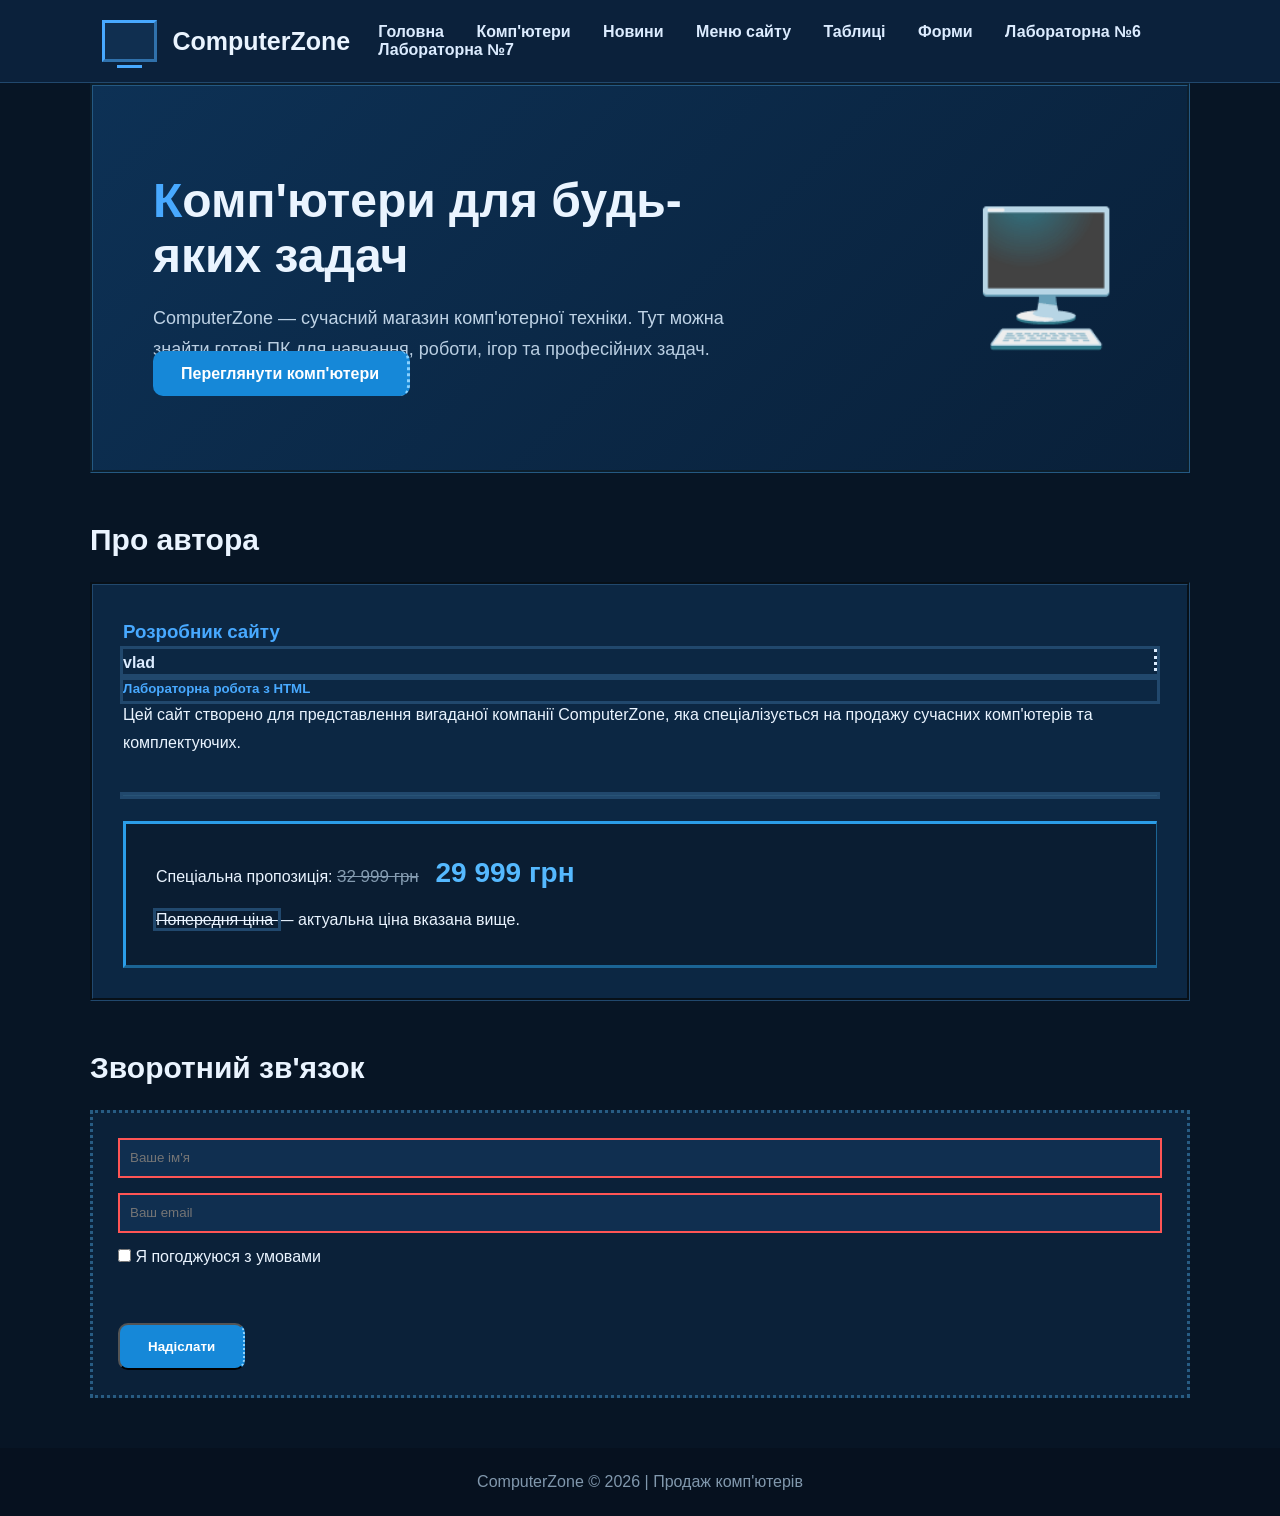
<file: index.html>
<!DOCTYPE html>
<html lang="uk">
<head>
    <meta charset="UTF-8">
    <meta http-equiv="Content-Script-Type" content="text/javascript">
    <meta name="author" content="vlad">
    <meta name="viewport" content="width=device-width, initial-scale=1.0">
    <title>ComputerZone — Продаж комп'ютерів</title>
    <link rel="stylesheet" href="lab7.css">
    <link rel="stylesheet" href="style.css">
</head>

<body class="lab7-page">

<header>
    <div class="logo">
        <div class="pc-icon"></div>
        ComputerZone
    </div>

    <nav>
        <a href="index.html">Головна</a>
        <a href="company.html">Комп'ютери</a>
        <a href="news.html">Новини</a>
        <a href="menu.html">Меню сайту</a>
        <a href="tables.html">Таблиці</a>
        <a href="forms.html">Форми</a>
        <a href="lab6.html">Лабораторна №6</a>
        <a href="lab7.html">Лабораторна №7</a>

    </nav>
</header>

<section class="hero">
    <div class="hero-text">
        <h1>Комп'ютери для будь-яких задач</h1>

        <p style="color:#b9cee2;" dir="ltr" align="left">
            ComputerZone — сучасний магазин комп'ютерної техніки.
            Тут можна знайти готові ПК для навчання, роботи,
            ігор та професійних задач.
        </p>

        <a class="button" href="company.html">Переглянути комп'ютери</a>
    </div>

    <div class="hero-pc">🖥️</div>
</section>

<section class="section">
    <h2>Про автора</h2>

    <div class="author">
        <h3 style="color:#48a9ff;" dir="ltr" align="left">
            Розробник сайту
        </h3>

        <h4 align="left" style="color:#dcecff;" title="Інформація про автора">
            vlad
        </h4>

        <h5 title="Навчальна робота" align="left" id="author-info">
            Лабораторна робота з HTML
        </h5>

        <p style="line-height:1.7;" dir="ltr" align="left">
            Цей сайт створено для представлення вигаданої компанії
            ComputerZone, яка спеціалізується на продажу сучасних
            комп'ютерів та комплектуючих.
        </p>

        <br>

        <hr title="Розділ інформації" class="separator"
            style="border:0;border-top:1px solid #285477;">

        <div class="offer">
            <p>
                Спеціальна пропозиція:
                <span class="old-price">
                    <strike width="200" size="3" align="center">32 999 грн</strike>
                </span>
                <span class="new-price">29 999 грн</span>
            </p>

            <p style="margin-top:10px;">
                <s id="oldOffer" title="Попередня пропозиція" lang="uk">
                    Попередня ціна
                </s>
                — актуальна ціна вказана вище.
            </p>
        </div>
    </div>
</section>

<section class="section">
    <h2>Зворотний зв'язок</h2>

    <div class="contact-form">
        <form>
            <input 
                type="text" 
                name="username" 
                placeholder="Ваше ім'я"
                required
            >

            <input 
                type="email" 
                name="email" 
                placeholder="Ваш email"
                required
            >

            <label>
                <input 
                    type="checkbox" 
                    name="agreement"
                    required
                >
                Я погоджуюся з умовами
            </label>

            <br><br>

            <button type="submit" class="button">
                Надіслати
            </button>
        </form>
    </div>
</section>

<footer>
    ComputerZone © 2026 | Продаж комп'ютерів
</footer>

<script src="lab7.js"></script>
</body>
</html>
</file>
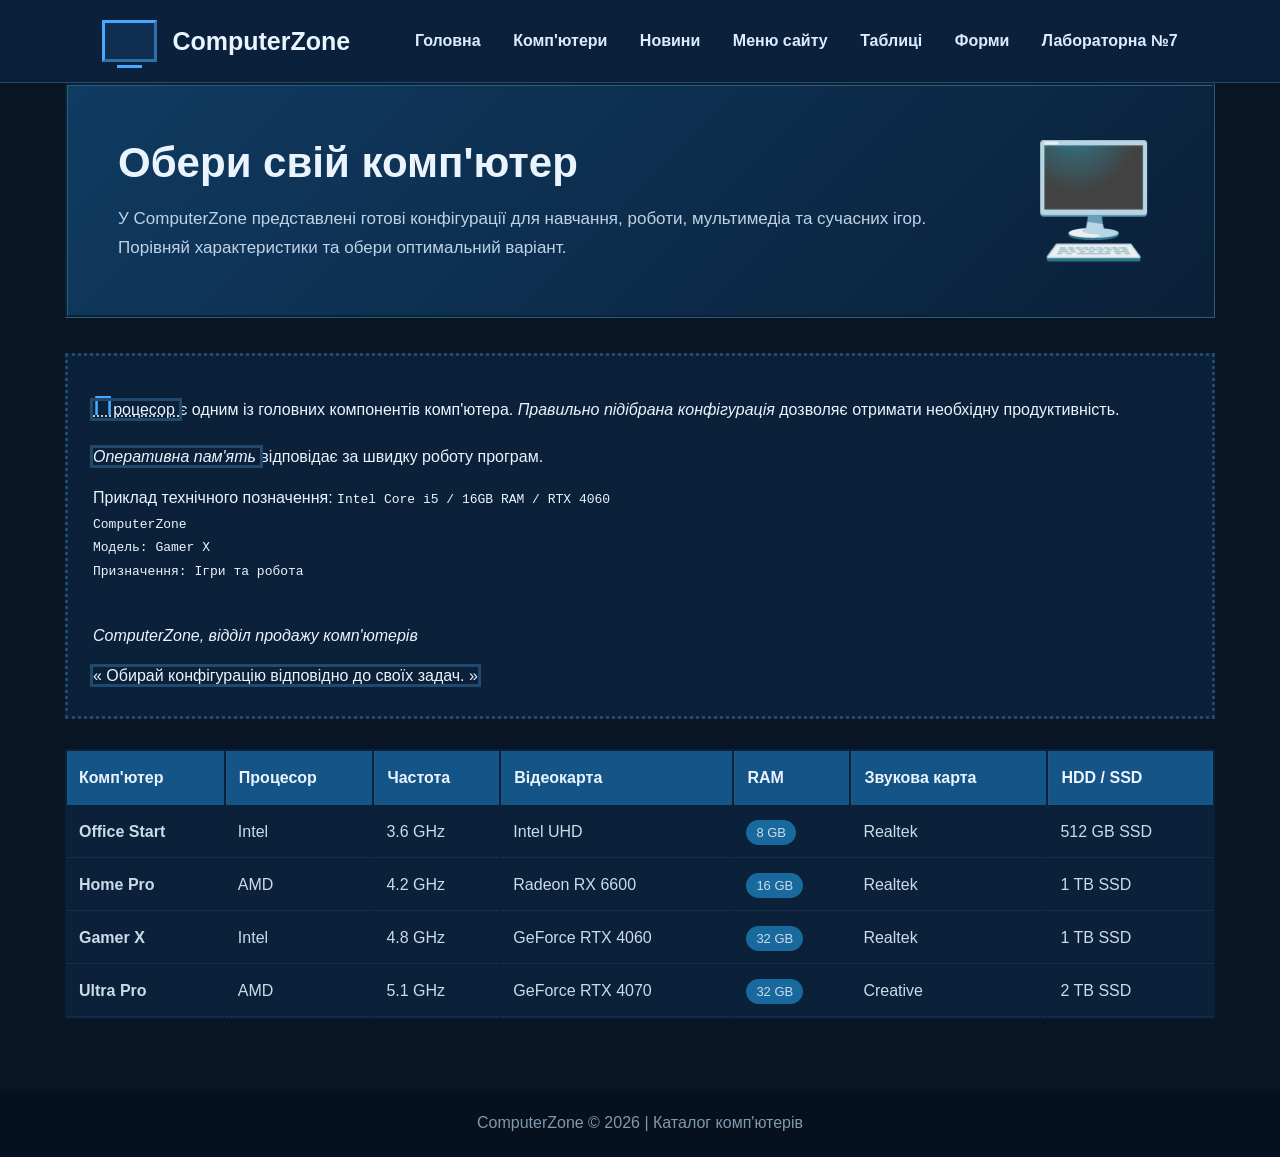
<file: company.html>
<!DOCTYPE html>
<html lang="uk">
<head>
    <meta charset="UTF-8">
    <meta http-equiv="Content-Script-Type" content="text/javascript">
    <meta name="author" content="vlad1x_">
    <meta name="viewport" content="width=device-width, initial-scale=1.0">
    <title>ComputerZone — Комп'ютери</title>

   <link rel="stylesheet" href="style.css">
   <link rel="stylesheet" href="lab7.css">
</head>

<body>

<header>
    <div class="logo">
        <div class="pc-icon"></div>
        ComputerZone
    </div>

    <nav>
        <a href="index.html">Головна</a>
        <a href="company.html">Комп'ютери</a>
        <a href="news.html">Новини</a>
        <a href="menu.html">Меню сайту</a>
        <a href="tables.html">Таблиці</a>
        <a href="forms.html">Форми</a>
        <a href="lab7.html">Лабораторна №7</a>

    </nav>
</header>

<div class="container">

    <section class="intro">
        <div>
            <h1>Обери свій комп'ютер</h1>

            <p>
                У ComputerZone представлені готові конфігурації
                для навчання, роботи, мультимедіа та сучасних ігор.
                Порівняй характеристики та обери оптимальний варіант.
            </p>
        </div>

        <div class="intro-icon">🖥️</div>
    </section>

    <div class="info">
        <p>
            <abbr title="Центральний процесор" id="cpu">
                Процесор
            </abbr>
            є одним із головних компонентів комп'ютера.
            <cite lang="uk" class="quote">
                Правильно підібрана конфігурація
            </cite>
            дозволяє отримати необхідну продуктивність.
        </p>

        <p style="margin-top:12px;">
            <dfn id="ram" title="Оперативна пам'ять">
                Оперативна пам'ять
            </dfn>
            відповідає за швидку роботу програм.
        </p>

        <p style="margin-top:12px;">
            Приклад технічного позначення:
            <code class="technical" lang="en">
                Intel Core i5 / 16GB RAM / RTX 4060
            </code>
        </p>

        <pre lang="uk" class="technical">
ComputerZone
Модель: Gamer X
Призначення: Ігри та робота
        </pre>

        <address style="margin-top:15px;" dir="ltr">
            ComputerZone, відділ продажу комп'ютерів
        </address>

        <p style="margin-top:12px;">
            <q title="Рекомендація" id="recommend" class="recommend">
                Обирай конфігурацію відповідно до своїх задач.
            </q>
        </p>
    </div>

    <table>
        <tr>
            <th>Комп'ютер</th>
            <th>Процесор</th>
            <th>Частота</th>
            <th>Відеокарта</th>
            <th>RAM</th>
            <th>Звукова карта</th>
            <th>HDD / SSD</th>
        </tr>

        <tr>
            <td><strong>Office Start</strong></td>
            <td>Intel</td>
            <td>3.6 GHz</td>
            <td>Intel UHD</td>
            <td><span class="badge">8 GB</span></td>
            <td>Realtek</td>
            <td>512 GB SSD</td>
        </tr>

        <tr>
            <td><strong>Home Pro</strong></td>
            <td>AMD</td>
            <td>4.2 GHz</td>
            <td>Radeon RX 6600</td>
            <td><span class="badge">16 GB</span></td>
            <td>Realtek</td>
            <td>1 TB SSD</td>
        </tr>

        <tr>
            <td><strong>Gamer X</strong></td>
            <td>Intel</td>
            <td>4.8 GHz</td>
            <td>GeForce RTX 4060</td>
            <td><span class="badge">32 GB</span></td>
            <td>Realtek</td>
            <td>1 TB SSD</td>
        </tr>

        <tr>
            <td><strong>Ultra Pro</strong></td>
            <td>AMD</td>
            <td>5.1 GHz</td>
            <td>GeForce RTX 4070</td>
            <td><span class="badge">32 GB</span></td>
            <td>Creative</td>
            <td>2 TB SSD</td>
        </tr>
    </table>

</div>

<footer>
    ComputerZone © 2026 | Каталог комп'ютерів
</footer>
<script src="lab7.js"></script>
</body>
</html>
</file>
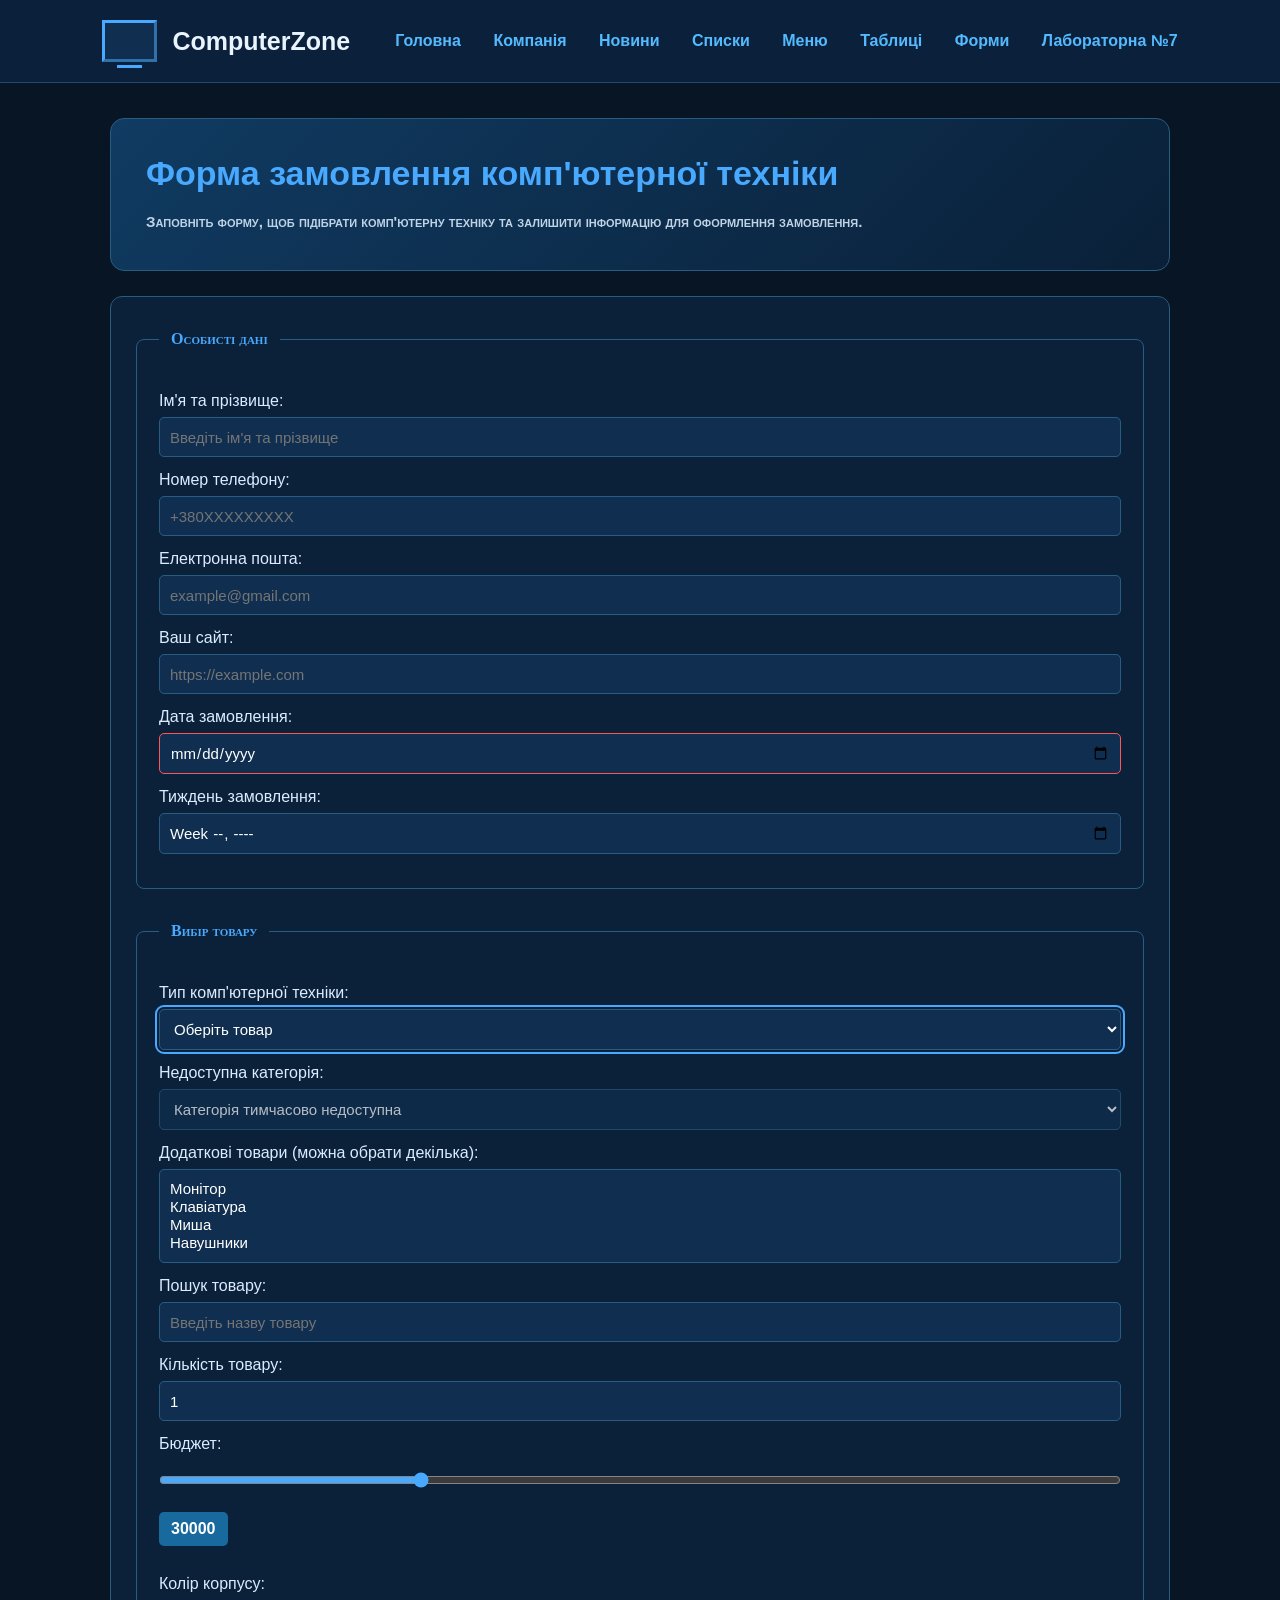
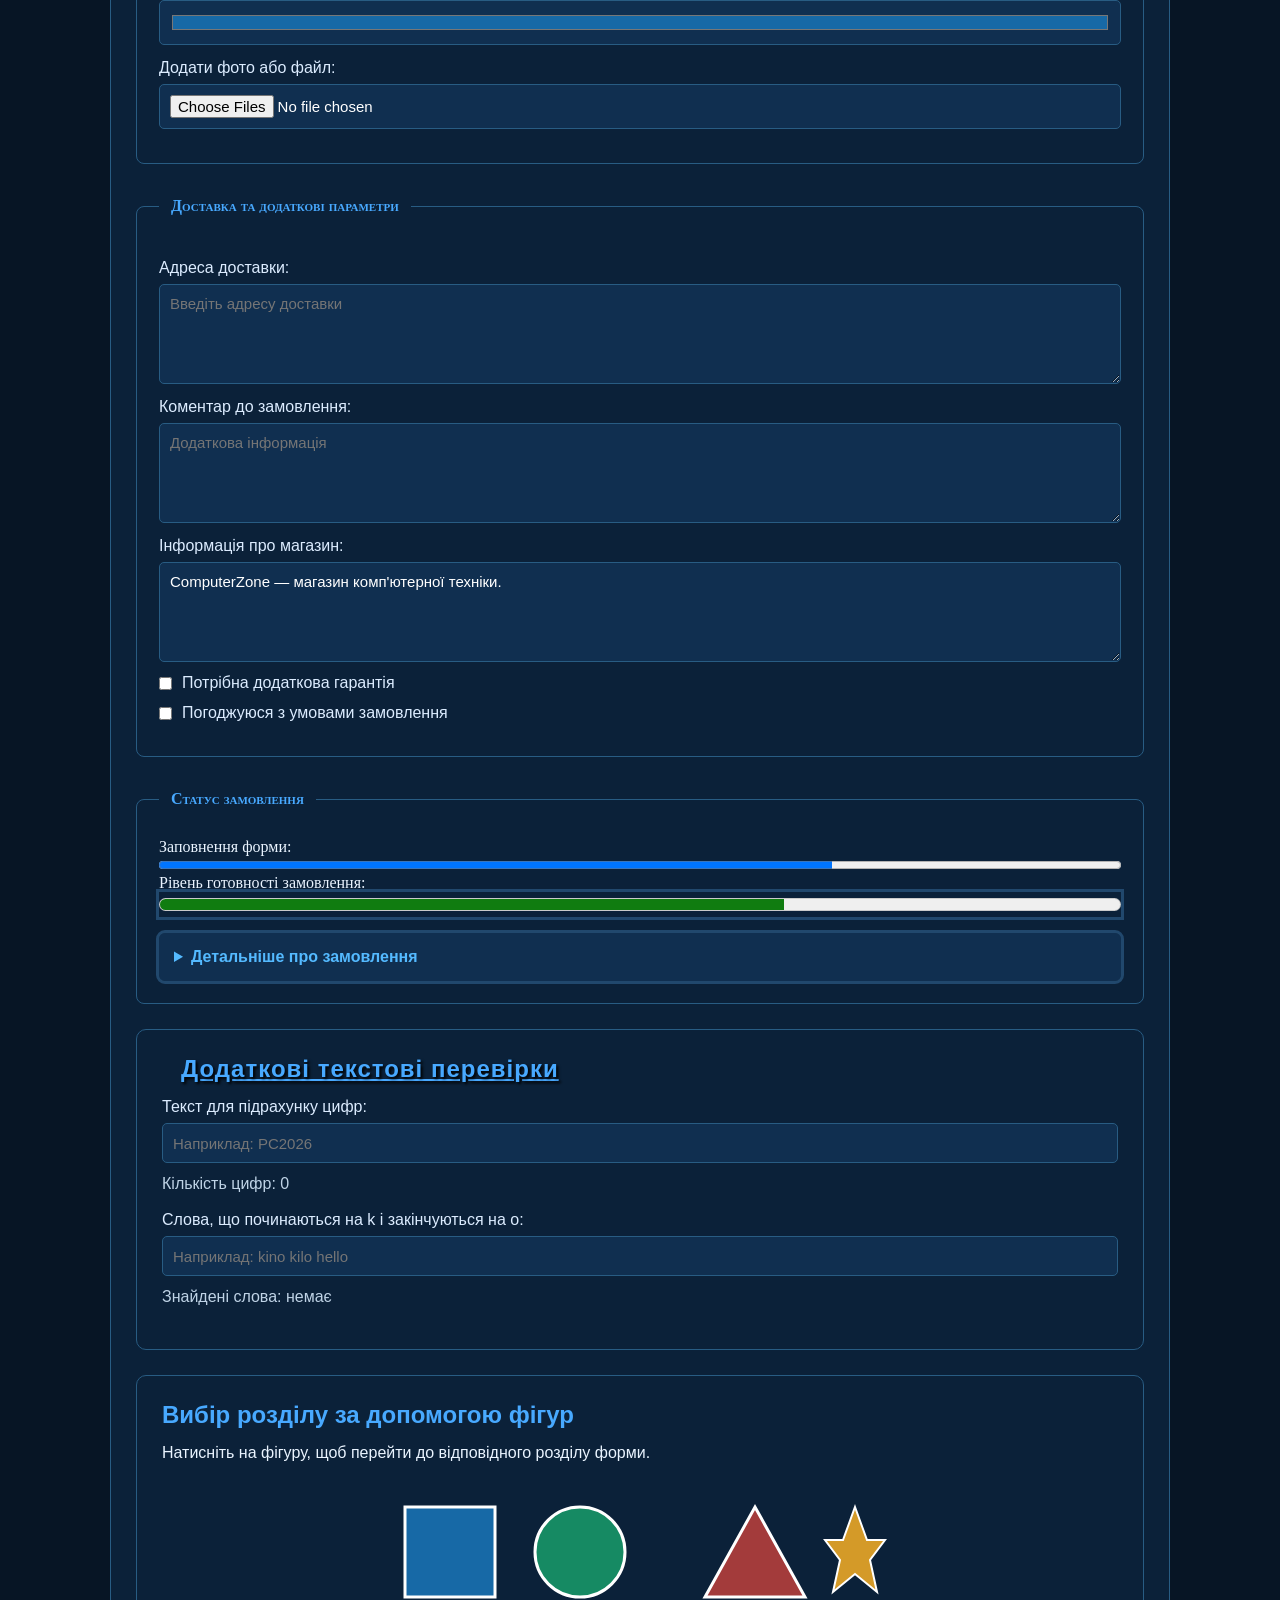
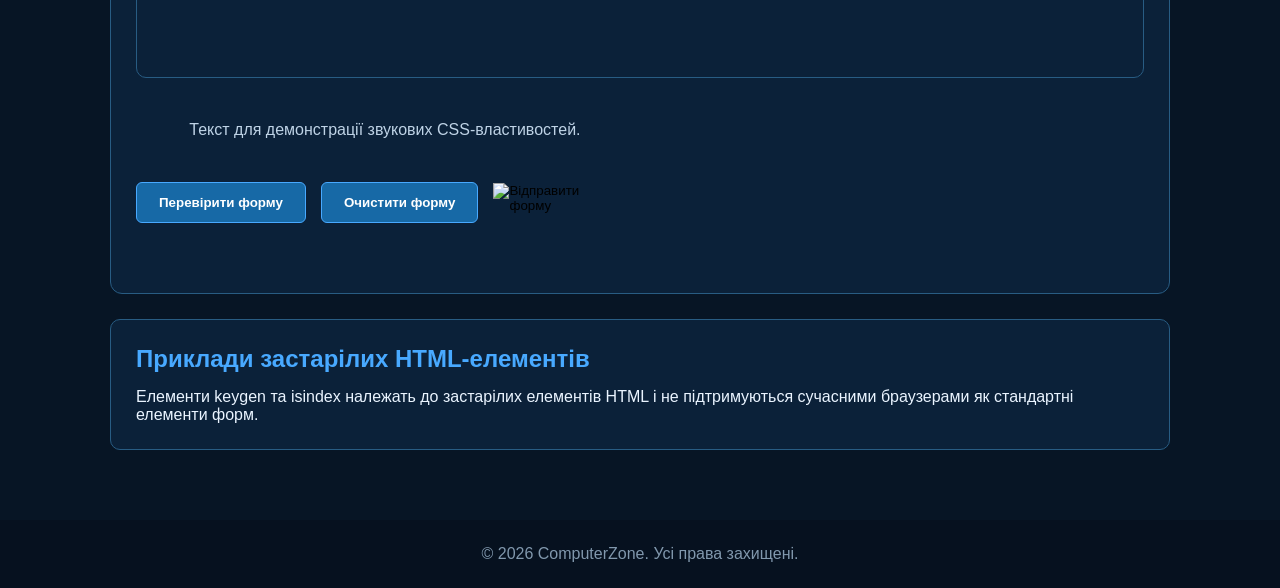
<file: forms.html>
<!DOCTYPE html>
<html lang="uk">
<head>
    <meta charset="UTF-8">
    <meta http-equiv="Content-Script-Type" content="text/javascript">
    <meta name="viewport" content="width=device-width, initial-scale=1.0">
    <title>Форми — ComputerZone</title>
    <link rel="stylesheet" href="lab7.css">
    <link rel="stylesheet" href="style.css">
</head>

<body class="forms-page">

<header>
    <div class="logo">
        <div class="pc-icon"></div>
        <span>ComputerZone</span>
    </div>

    <nav class="site-nav">
        <a href="index.html">Головна</a>
        <a href="company.html">Компанія</a>
        <a href="news.html">Новини</a>
        <a href="lists.html">Списки</a>
        <a href="menu.html">Меню</a>
        <a href="tables.html">Таблиці</a>
        <a href="forms.html">Форми</a>
        <a href="lab7.html">Лабораторна №7</a>
    </nav>
</header>

<main class="forms-container">

    <section class="forms-hero">
        <h1>Форма замовлення комп'ютерної техніки</h1>
        <p>
            Заповніть форму, щоб підібрати комп'ютерну техніку
            та залишити інформацію для оформлення замовлення.
        </p>
    </section>

    <form id="computer-form"
          name="computerOrder"
          class="computer-form"
          lang="uk"
          novalidate
          enctype="multipart/form-data"
          action="#">

        <fieldset class="form-fieldset" id="personal-data" lang="uk">
            <legend id="personal-legend" dir="ltr"
                    style="color:#48a9ff;">
                Особисті дані
            </legend>

            <label for="customer-name">Ім'я та прізвище:</label>
            <input type="text"
                   id="customer-name"
                   name="customerName"
                   dir="ltr"
                   minlength="2"
                   size="35"
                   required
                   placeholder="Введіть ім'я та прізвище">

            <label for="customer-phone">Номер телефону:</label>
            <input type="tel"
                   id="customer-phone"
                   name="phone"
                   required
                   placeholder="+380XXXXXXXXX">

            <label for="customer-email">Електронна пошта:</label>
            <input type="email"
                   id="customer-email"
                   name="email"
                   required
                   placeholder="example@gmail.com">

            <label for="customer-site">Ваш сайт:</label>
            <input type="url"
                   id="customer-site"
                   name="website"
                   placeholder="https://example.com">

            <label for="order-date">Дата замовлення:</label>
            <input type="date"
                   id="order-date"
                   name="orderDate"
                   required>

            <label for="order-week">Тиждень замовлення:</label>
            <input type="week"
                   id="order-week"
                   name="orderWeek">
        </fieldset>

        <fieldset class="form-fieldset" id="product-data" lang="uk">
            <legend id="product-legend" dir="ltr"
                    style="color:#48a9ff;">
                Вибір товару
            </legend>

            <label for="product-type">Тип комп'ютерної техніки:</label>
            <select id="product-type"
                    name="productType"
                    title="Виберіть тип товару"
                    autofocus>
                <option value="">Оберіть товар</option>
                <optgroup label="Комп'ютери">
                    <option value="office">Office Start</option>
                    <option value="home">Home Pro</option>
                    <option value="gamer">Gamer X</option>
                    <option value="ultra">Ultra Pro</option>
                </optgroup>
                <optgroup label="Комплектуючі">
                    <option value="monitor">Монітор</option>
                    <option value="keyboard">Клавіатура</option>
                    <option value="mouse">Миша</option>
                </optgroup>
            </select>

            <label for="disabled-category">Недоступна категорія:</label>
            <select id="disabled-category" name="disabledCategory" disabled>
                <option value="">Категорія тимчасово недоступна</option>
            </select>

            <label for="extra-products">Додаткові товари (можна обрати декілька):</label>
            <select id="extra-products"
                    name="extraProducts"
                    multiple
                    size="4">
                <option value="monitor">Монітор</option>
                <option value="keyboard">Клавіатура</option>
                <option value="mouse">Миша</option>
                <option value="headphones">Навушники</option>
            </select>

            <label for="product-search">Пошук товару:</label>
            <input type="search"
                   id="product-search"
                   name="productSearch"
                   list="product-options"
                   placeholder="Введіть назву товару">

            <datalist id="product-options">
                <option value="Office Start">
                <option value="Home Pro">
                <option value="Gamer X">
                <option value="Ultra Pro">
            </datalist>

            <label for="quantity">Кількість товару:</label>
            <input type="number"
                   id="quantity"
                   name="quantity"
                   min="1"
                   max="20"
                   value="1"
                   required>

            <label for="budget">Бюджет:</label>
            <input type="range"
                   id="budget"
                   name="budget"
                   min="5000"
                   max="100000"
                   value="30000">

            <output id="budget-output"
                    class="form-output"
                    form="computer-form"
                    for="budget">30000</output>

            <label for="favorite-color">Колір корпусу:</label>
            <input type="color"
                   id="favorite-color"
                   name="caseColor"
                   value="#1769a6">

            <label for="product-photo">Додати фото або файл:</label>
            <input type="file"
                   id="product-photo"
                   name="productPhoto"
                   multiple>
        </fieldset>

        <fieldset class="form-fieldset" id="delivery-data" lang="uk">
            <legend id="delivery-legend" dir="ltr"
                    style="color:#48a9ff;">
                Доставка та додаткові параметри
            </legend>

            <label for="delivery-address">Адреса доставки:</label>
            <textarea id="delivery-address"
                      name="address"
                      form="computer-form"
                      lang="uk"
                      wrap="soft"
                      required
                      autofocus
                      placeholder="Введіть адресу доставки"></textarea>

            <label for="comment">Коментар до замовлення:</label>
            <textarea id="comment"
                      name="comment"
                      form="computer-form"
                      lang="uk"
                      wrap="hard"
                      rows="4"
                      placeholder="Додаткова інформація"></textarea>

            <label for="readonly-info">Інформація про магазин:</label>
            <textarea id="readonly-info"
                      name="storeInfo"
                      form="computer-form"
                      lang="uk"
                      wrap="soft"
                      readonly>ComputerZone — магазин комп'ютерної техніки.</textarea>

            <div class="checkbox-line">
                <input type="checkbox"
                       id="warranty"
                       name="warranty"
                       value="yes">
                <label for="warranty">Потрібна додаткова гарантія</label>
            </div>

            <div class="checkbox-line">
                <input type="checkbox"
                       id="agreement"
                       name="agreement"
                       value="yes"
                       required>
                <label for="agreement">Погоджуюся з умовами замовлення</label>
            </div>
        </fieldset>

        <fieldset class="form-fieldset" id="status-data" lang="uk">
            <legend id="status-legend" dir="ltr"
                    style="color:#48a9ff;">
                Статус замовлення
            </legend>

            <p>Заповнення форми:</p>
            <progress id="form-progress"
                      dir="ltr"
                      style="width:100%;"
                      value="70"
                      max="100">70%</progress>

            <p>Рівень готовності замовлення:</p>
            <meter id="order-meter"
                   class="order-meter"
                   title="Рівень готовності замовлення"
                   min="0"
                   max="100"
                   value="65">65%</meter>

            <details class="form-details"
                     title="Додаткова інформація"
                     style="margin-top:15px;">
                <summary>Детальніше про замовлення</summary>
                <p>
                    Після заповнення форми можна перевірити введені дані.
                    Ця демонстраційна форма не надсилає дані на сервер.
                </p>
            </details>
        </fieldset>

        <section id="form-search-section" class="form-search-section">
            <h2>Додаткові текстові перевірки</h2>

            <label for="digit-search">Текст для підрахунку цифр:</label>
            <input type="text"
                   id="digit-search"
                   name="digitSearch"
                   placeholder="Наприклад: PC2026">

            <p id="digit-result">Кількість цифр: 0</p>

            <label for="word-search">Слова, що починаються на k і закінчуються на o:</label>
            <input type="text"
                   id="word-search"
                   name="wordSearch"
                   placeholder="Наприклад: kino kilo hello">

            <p id="word-result">Знайдені слова: немає</p>
        </section>

        <section class="image-map-section">
            <h2>Вибір розділу за допомогою фігур</h2>
            <p>Натисніть на фігуру, щоб перейти до відповідного розділу форми.</p>

            <svg viewBox="0 0 500 150"
                 role="img"
                 aria-label="Фігури для переходу до розділів форми">

                <a href="#personal-data">
                    <rect x="15" y="25" width="90" height="90"
                          fill="#1769a6" stroke="#ffffff" stroke-width="3"/>
                </a>

                <a href="#product-data">
                    <circle cx="190" cy="70" r="45"
                            fill="#168a63" stroke="#ffffff" stroke-width="3"/>
                </a>

                <a href="#delivery-data">
                    <polygon points="315,115 365,25 415,115"
                             fill="#a33b3b" stroke="#ffffff" stroke-width="3"/>
                </a>

                <a href="#status-data">
                    <polygon points="465,25 477,58 495,58 480,78 487,110 465,92 443,110 450,78 435,58 453,58"
                             fill="#d49a28" stroke="#ffffff" stroke-width="2"/>
                </a>
            </svg>
        </section>

        <p class="speech-examples">
            Текст для демонстрації звукових CSS-властивостей.
        </p>

        <div class="form-buttons">
            <button type="submit"
                    form="computer-form"
                    formaction="#"
                    formtarget="_self"
                    value="submit">
                Перевірити форму
            </button>

            <button type="reset" value="reset">
                Очистити форму
            </button>

            <input type="image"
                   src="https://placehold.co/120x40/1769a6/ffffff?text=Send"
                   width="120"
                   height="40"
                   name="imageSubmit"
                   alt="Відправити форму"
                   formmethod="post"
                   formenctype="multipart/form-data">
        </div>

        <p id="form-message" class="form-message" aria-live="polite"></p>

    </form>

    <section class="legacy-elements">
        <h2>Приклади застарілих HTML-елементів</h2>

        <p>
            Елементи keygen та isindex належать до застарілих елементів HTML
            і не підтримуються сучасними браузерами як стандартні елементи форм.
        </p>

        <!-- Застарілі приклади з навчальної таблиці:
             <keygen name="security">
             <isindex prompt="Пошук">
        -->
    </section>

</main>

<footer>
    <p>© 2026 ComputerZone. Усі права захищені.</p>
</footer>

<script>
    const form = document.getElementById("computer-form");
    const message = document.getElementById("form-message");

    const budget = document.getElementById("budget");
    const budgetOutput = document.getElementById("budget-output");

    budget.addEventListener("input", function () {
        budgetOutput.value = budget.value;
        budgetOutput.textContent = budget.value;
    });

    form.addEventListener("submit", function (event) {
        event.preventDefault();

        if (!form.checkValidity()) {
            message.textContent = "Будь ласка, заповніть усі обов'язкові поля правильно.";
            message.className = "form-message error";
            form.reportValidity();
            return;
        }

        message.textContent = "Форму успішно перевірено! Дані не надсилалися на сервер.";
        message.className = "form-message success";
    });

    form.addEventListener("reset", function () {
        message.textContent = "Форму очищено.";
        message.className = "form-message";
        budgetOutput.value = "30000";
        budgetOutput.textContent = "30000";
    });

    document.getElementById("digit-search").addEventListener("input", function () {
        const count = (this.value.match(/\d/g) || []).length;
        document.getElementById("digit-result").textContent =
            "Кількість цифр: " + count;
    });

    document.getElementById("word-search").addEventListener("input", function () {
        const words = this.value.match(/\b[kK][a-zA-Z]*[oO]\b/g) || [];
        document.getElementById("word-result").textContent =
            "Знайдені слова: " + (words.length ? words.join(", ") : "немає");
    });
</script>
<script src="lab7.js"></script>
</body>
</html>
</file>
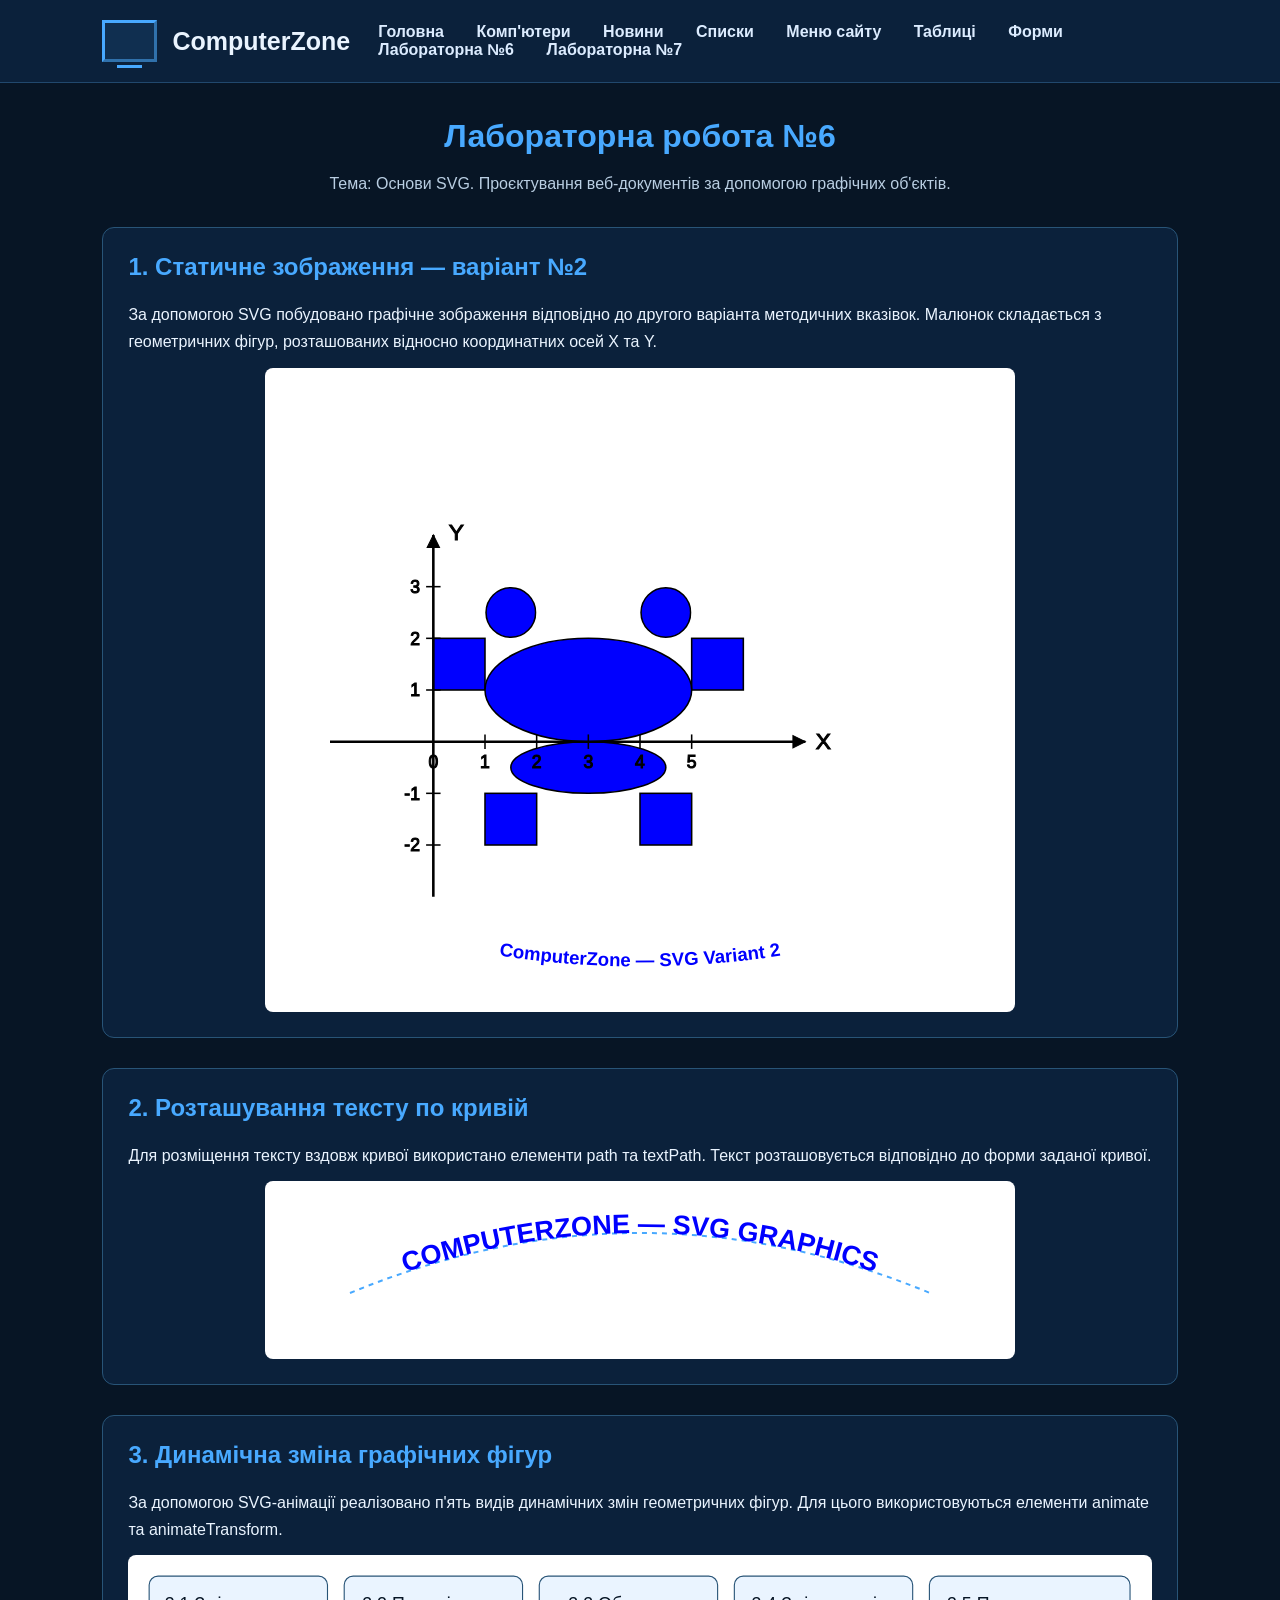
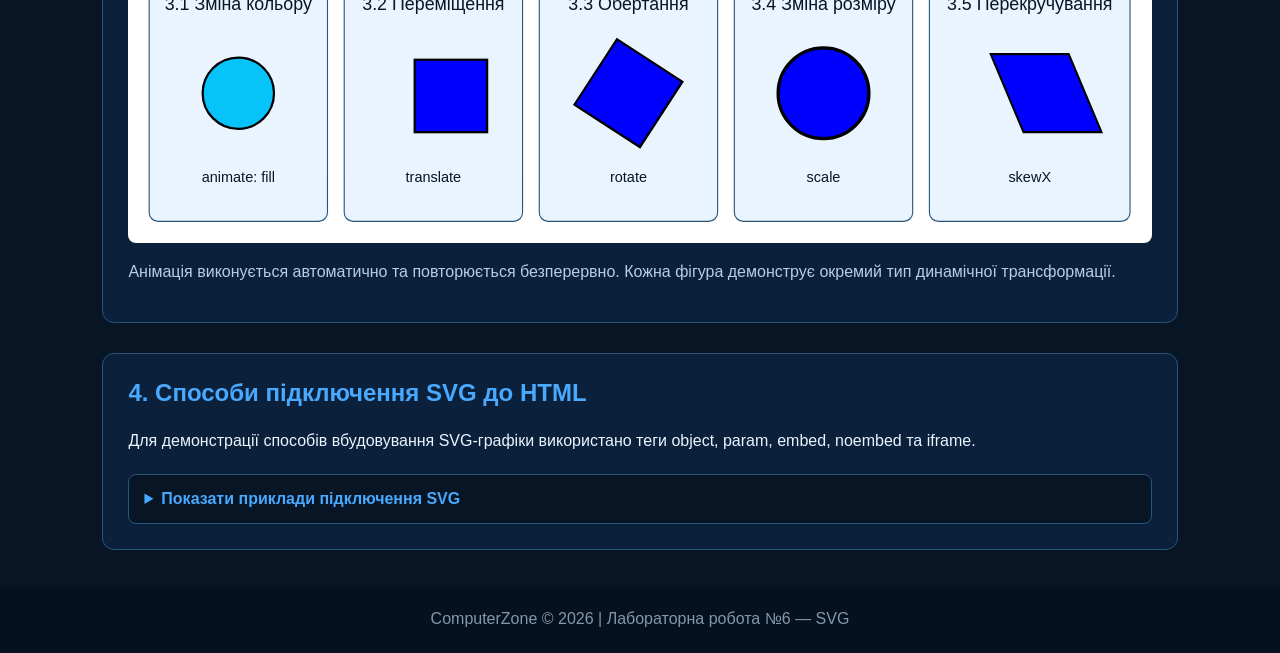
<file: lab6.html>
<!DOCTYPE html>
<html lang="uk">

<head>
    <meta charset="UTF-8">
    <meta http-equiv="Content-Script-Type" content="text/javascript">
    <meta name="author" content="vlad1x_">
    <meta name="viewport" content="width=device-width, initial-scale=1.0">

    <title>Лабораторна робота №6 — SVG</title>

    <link rel="stylesheet" href="style.css">
    <link rel="stylesheet" href="lab7.css">
    <link rel="stylesheet" href="lab6.css">
</head>

<body class="lab6-page">

<header>
    <div class="logo">
        <div class="pc-icon"></div>
        ComputerZone
    </div>

    <nav>
        <a href="index.html">Головна</a>
        <a href="company.html">Комп'ютери</a>
        <a href="news.html">Новини</a>
        <a href="lists.html">Списки</a>
        <a href="menu.html">Меню сайту</a>
        <a href="tables.html">Таблиці</a>
        <a href="forms.html">Форми</a>
        <a href="lab6.html">Лабораторна №6</a>
        <a href="lab7.html">Лабораторна №7</a>
    </nav>
</header>

<main class="lab6-container">

    <h1 class="lab6-title">
        Лабораторна робота №6
    </h1>

    <p class="lab6-description">
        Тема: Основи SVG. Проєктування веб-документів
        за допомогою графічних об'єктів.
    </p>

    <!-- ЗАВДАННЯ 1. СТАТИЧНИЙ МАЛЮНОК -->

    <section class="lab6-section">

        <h2>1. Статичне зображення — варіант №2</h2>

        <p>
            За допомогою SVG побудовано графічне зображення
            відповідно до другого варіанта методичних вказівок.
            Малюнок складається з геометричних фігур,
            розташованих відносно координатних осей X та Y.
        </p>

        <div class="svg-frame">

            <object
                type="image/svg+xml"
                data="variant2.svg"
                name="Variant 2"
                aria-label="Статичне зображення другого варіанта">

                <param name="src" value="variant2.svg">

                Ваш браузер не підтримує SVG-графіку.

            </object>

        </div>

    </section>


    <!-- ЗАВДАННЯ 2. ТЕКСТ ПО КРИВІЙ -->

    <section class="lab6-section">

        <h2>2. Розташування тексту по кривій</h2>

        <p>
            Для розміщення тексту вздовж кривої використано
            елементи path та textPath.
            Текст розташовується відповідно до форми
            заданої кривої.
        </p>

        <div class="svg-frame">

            <svg width="100%" height="150"
                 viewBox="0 0 700 150"
                 xmlns="http://www.w3.org/2000/svg">

                <defs>
                    <path id="text-curve"
                          d="M 60 100 Q 350 -20 640 100"
                          fill="none"/>
                </defs>

                <path d="M 60 100 Q 350 -20 640 100"
                      fill="none"
                      stroke="#48a9ff"
                      stroke-width="2"
                      stroke-dasharray="5,5"/>

                <text font-family="Arial"
                      font-size="27"
                      font-weight="bold"
                      fill="#0000ff">

                    <textPath href="#text-curve"
                              startOffset="50%"
                              text-anchor="middle">

                        COMPUTERZONE — SVG GRAPHICS

                    </textPath>

                </text>

            </svg>

        </div>

    </section>


    <!-- ЗАВДАННЯ 3. АНІМАЦІЯ SVG -->

    <section class="lab6-section">

        <h2>3. Динамічна зміна графічних фігур</h2>

        <p>
            За допомогою SVG-анімації реалізовано
            п'ять видів динамічних змін геометричних фігур.
            Для цього використовуються елементи animate
            та animateTransform.
        </p>

        <div class="animation-frame">

            <svg width="900"
                 height="240"
                 viewBox="0 0 900 240"
                 xmlns="http://www.w3.org/2000/svg">

                <!-- ФОН -->
                <rect x="0" y="0"
                      width="900" height="240"
                      fill="#ffffff"/>

                <!-- ПАНЕЛІ -->
                <g fill="#eaf4ff"
                   stroke="#285477"
                   stroke-width="1">

                    <rect x="10" y="10"
                          width="160" height="220"
                          rx="8"/>

                    <rect x="185" y="10"
                          width="160" height="220"
                          rx="8"/>

                    <rect x="360" y="10"
                          width="160" height="220"
                          rx="8"/>

                    <rect x="535" y="10"
                          width="160" height="220"
                          rx="8"/>

                    <rect x="710" y="10"
                          width="180" height="220"
                          rx="8"/>

                </g>


                <!-- 3.1 ЗМІНА КОЛЬОРУ -->

                <text x="90" y="40"
                      font-size="16"
                      text-anchor="middle"
                      fill="#071525">

                    3.1 Зміна кольору

                </text>

                <circle cx="90" cy="115" r="32"
                        fill="#0000ff"
                        stroke="#000000"
                        stroke-width="2">

                    <animate
                        attributeName="fill"
                        values="#0000ff;#00c8ff;#ff0000;#0000ff"
                        dur="4s"
                        repeatCount="indefinite"/>

                </circle>


                <!-- 3.2 ПЕРЕМІЩЕННЯ -->

                <text x="265" y="40"
                      font-size="16"
                      text-anchor="middle"
                      fill="#071525">

                    3.2 Переміщення

                </text>

                <g>

                    <rect x="230" y="85"
                          width="65"
                          height="65"
                          fill="#0000ff"
                          stroke="#000000"
                          stroke-width="2"/>

                    <animateTransform
                        attributeName="transform"
                        type="translate"
                        values="0 0;20 0;0 0"
                        dur="3s"
                        repeatCount="indefinite"/>

                </g>


                <!-- 3.3 ОБЕРТАННЯ -->

                <text x="440" y="40"
                      font-size="16"
                      text-anchor="middle"
                      fill="#071525">

                    3.3 Обертання

                </text>

                <g transform="translate(405 80)">

                    <rect x="0" y="0"
                          width="70"
                          height="70"
                          fill="#0000ff"
                          stroke="#000000"
                          stroke-width="2"/>

                   <animateTransform attributeName="transform" type="rotate"
                        values="0 35 35;360 35 35"
                        dur="4s"
                        repeatCount="indefinite"
                        additive="sum"/>

                </g>


                <!-- 3.4 ЗМІНА РОЗМІРУ -->

                <text x="615" y="40"
                      font-size="16"
                      text-anchor="middle"
                      fill="#071525">

                    3.4 Зміна розміру

                </text>

                <g transform="translate(615 115)">

                    <circle cx="0" cy="0"
                            r="28"
                            fill="#0000ff"
                            stroke="#000000"
                            stroke-width="2">

                        <animateTransform
                            attributeName="transform"
                            type="scale"
                            values="1;1.5;1"
                            dur="3s"
                            repeatCount="indefinite"/>

                    </circle>

                </g>


                <!-- 3.5 ПЕРЕКРУЧУВАННЯ -->

                <text x="800" y="40"
                      font-size="16"
                      text-anchor="middle"
                      fill="#071525">

                    3.5 Перекручування

                </text>

                <g transform="translate(765 80)">

                    <rect x="0" y="0"
                          width="70"
                          height="70"
                          fill="#0000ff"
                          stroke="#000000"
                          stroke-width="2"/>

                    <animateTransform 
                    attributeName="transform" type="skewX"
                    values="0;25;0"
                    dur="3s"
                    repeatCount="indefinite"
                    additive="sum"/>

                </g>


                <!-- ПІДПИСИ -->

                <g font-family="Arial"
                   font-size="13"
                   text-anchor="middle"
                   fill="#071525">

                    <text x="90" y="195">
                        animate: fill
                    </text>

                    <text x="265" y="195">
                        translate
                    </text>

                    <text x="440" y="195">
                        rotate
                    </text>

                    <text x="615" y="195">
                        scale
                    </text>

                    <text x="800" y="195">
                        skewX
                    </text>

                </g>

            </svg>

        </div>

        <p class="animation-description">
            Анімація виконується автоматично та повторюється
            безперервно. Кожна фігура демонструє окремий
            тип динамічної трансформації.
        </p>

    </section>


    <!-- ДЕМОНСТРАЦІЯ HTML-ТЕГІВ -->

    <section class="lab6-section">

        <h2>4. Способи підключення SVG до HTML</h2>

        <p>
            Для демонстрації способів вбудовування
            SVG-графіки використано теги object, param,
            embed, noembed та iframe.
        </p>

        <details>

            <summary>
                Показати приклади підключення SVG
            </summary>

            <div class="svg-methods">

                <div class="svg-method">

                    <h3>Тег embed</h3>

                    <embed
                        src="variant2.svg"
                        type="image/svg+xml"
                        width="100%"
                        height="260"
                        name="SVG Embed"
                        pluginspage="https://www.adobe.com/">

                    <noembed>
                        Браузер не підтримує SVG.
                    </noembed>

                </div>


                <div class="svg-method">

                    <h3>Тег iframe</h3>

                    <iframe
                        src="variant2.svg"
                        width="100%"
                        height="260"
                        name="SVG Frame"
                        title="SVG через iframe"
                        frameborder="0"
                        marginwidth="0"
                        marginheight="0">

                        Ваш браузер не підтримує iframe.

                    </iframe>

                </div>

            </div>

        </details>

    </section>

</main>


<footer>
    ComputerZone © 2026 | Лабораторна робота №6 — SVG
</footer>

<script src="lab7.js"></script>
</body>
</html>
</file>
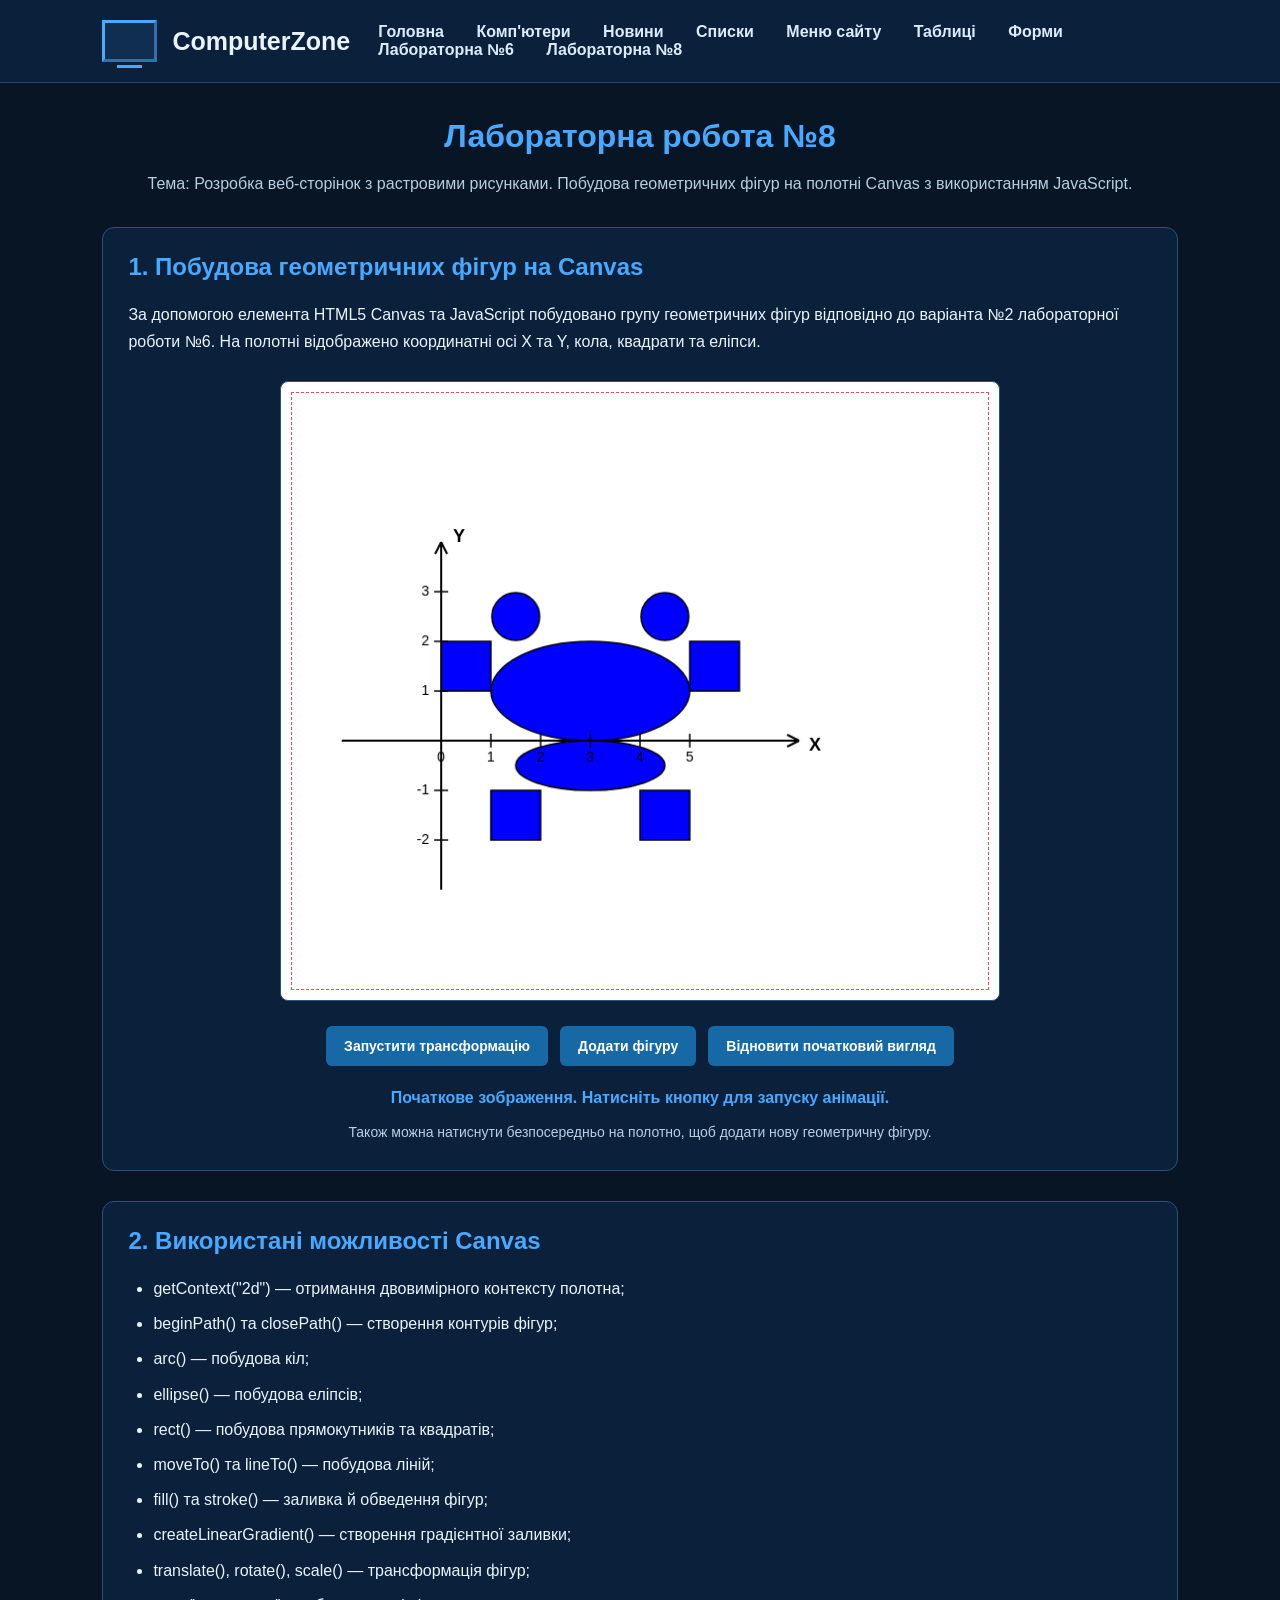
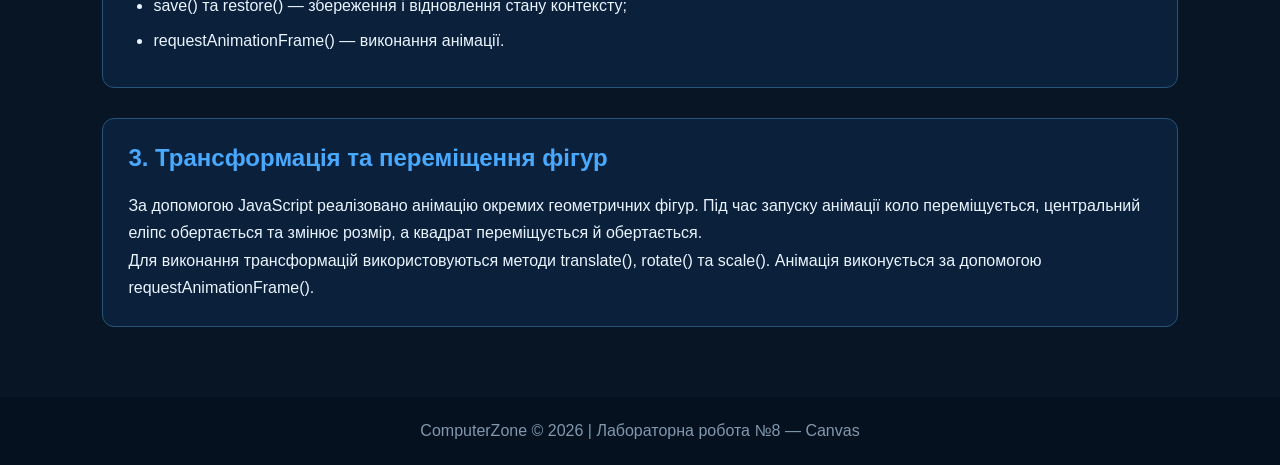
<file: lab8.html>
<!DOCTYPE html>
<html lang="uk">

<head>
    <meta charset="UTF-8">
    <meta name="author" content="vlad1x_">
    <meta name="viewport" content="width=device-width, initial-scale=1.0">

    <title>Лабораторна робота №8 — Canvas</title>

    <link rel="stylesheet" href="style.css">
    <link rel="stylesheet" href="lab8.css">
</head>

<body class="lab8-page">

<header>
    <div class="logo">
        <div class="pc-icon"></div>
        ComputerZone
    </div>

    <nav>
        <a href="index.html">Головна</a>
        <a href="company.html">Комп'ютери</a>
        <a href="news.html">Новини</a>
        <a href="lists.html">Списки</a>
        <a href="menu.html">Меню сайту</a>
        <a href="tables.html">Таблиці</a>
        <a href="forms.html">Форми</a>
        <a href="lab6.html">Лабораторна №6</a>
        <a href="lab8.html">Лабораторна №8</a>
    </nav>
</header>

<main class="lab8-container">

    <h1 class="lab8-title">
        Лабораторна робота №8
    </h1>

    <p class="lab8-description">
        Тема: Розробка веб-сторінок з растровими рисунками.
        Побудова геометричних фігур на полотні Canvas
        з використанням JavaScript.
    </p>

    <section class="lab8-section">

        <h2>1. Побудова геометричних фігур на Canvas</h2>

        <p>
            За допомогою елемента HTML5 Canvas та JavaScript
            побудовано групу геометричних фігур відповідно
            до варіанта №2 лабораторної роботи №6.
            На полотні відображено координатні осі X та Y,
            кола, квадрати та еліпси.
        </p>

        <div class="canvas-frame">

            <canvas id="drawingCanvas"
                    width="700"
                    height="600">

                Ваш браузер не підтримує тег canvas.

            </canvas>

        </div>

        <div class="canvas-controls">

            <button type="button" id="startAnimation">
                Запустити трансформацію
            </button>

            <button type="button" id="addFigure">
                Додати фігуру
            </button>

            <button type="button" id="resetCanvas">
                Відновити початковий вигляд
            </button>

        </div>

        <p id="canvas-status" class="canvas-status">
            Початкове зображення. Натисніть кнопку
            для запуску анімації.
        </p>

        <p class="canvas-hint">
            Також можна натиснути безпосередньо на полотно,
            щоб додати нову геометричну фігуру.
        </p>

    </section>

    <section class="lab8-section">

        <h2>2. Використані можливості Canvas</h2>

        <ul>
            <li>getContext("2d") — отримання двовимірного контексту полотна;</li>
            <li>beginPath() та closePath() — створення контурів фігур;</li>
            <li>arc() — побудова кіл;</li>
            <li>ellipse() — побудова еліпсів;</li>
            <li>rect() — побудова прямокутників та квадратів;</li>
            <li>moveTo() та lineTo() — побудова ліній;</li>
            <li>fill() та stroke() — заливка й обведення фігур;</li>
            <li>createLinearGradient() — створення градієнтної заливки;</li>
            <li>translate(), rotate(), scale() — трансформація фігур;</li>
            <li>save() та restore() — збереження і відновлення стану контексту;</li>
            <li>requestAnimationFrame() — виконання анімації.</li>
        </ul>

    </section>

    <section class="lab8-section">

        <h2>3. Трансформація та переміщення фігур</h2>

        <p>
            За допомогою JavaScript реалізовано анімацію
            окремих геометричних фігур. Під час запуску
            анімації коло переміщується, центральний еліпс
            обертається та змінює розмір, а квадрат
            переміщується й обертається.
        </p>

        <p>
            Для виконання трансформацій використовуються
            методи translate(), rotate() та scale().
            Анімація виконується за допомогою
            requestAnimationFrame().
        </p>

    </section>

</main>

<footer>
    ComputerZone © 2026 | Лабораторна робота №8 — Canvas
</footer>

<script src="lab8.js"></script>

</body>
</html>
</file>
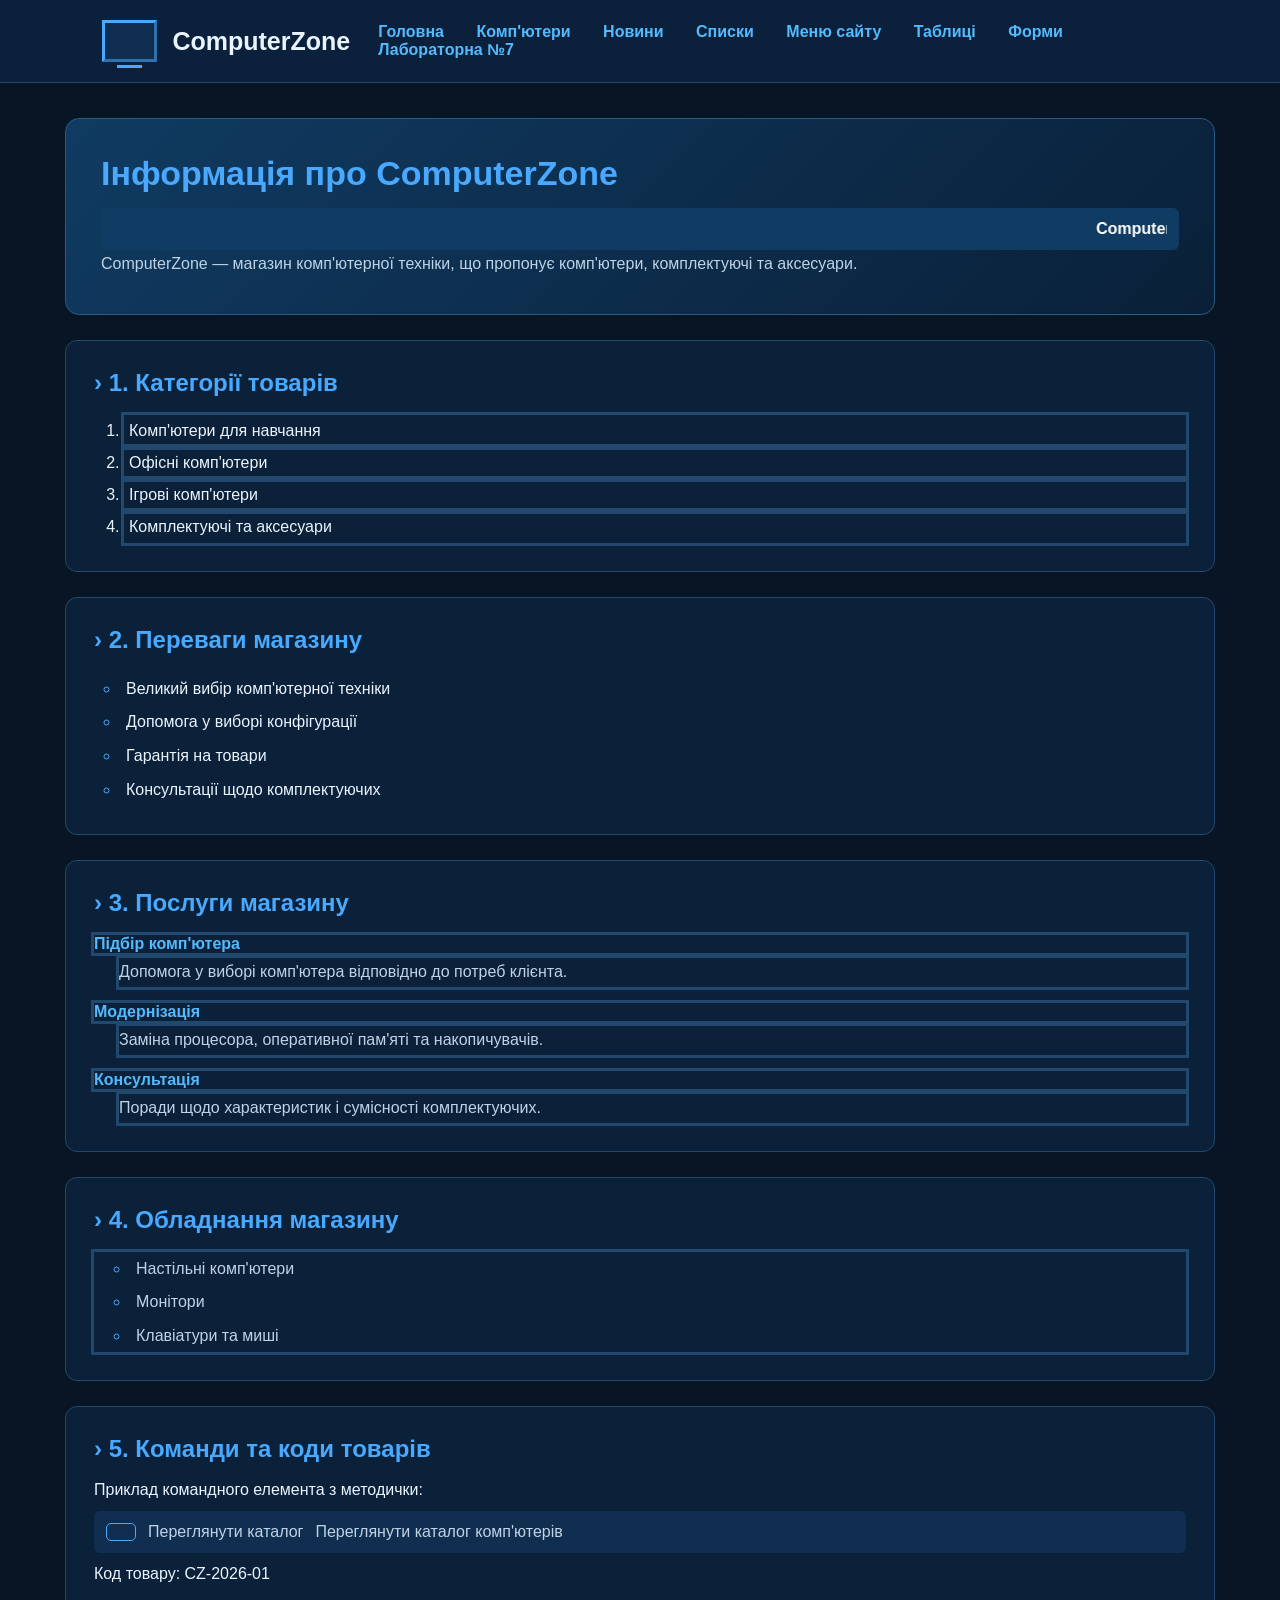
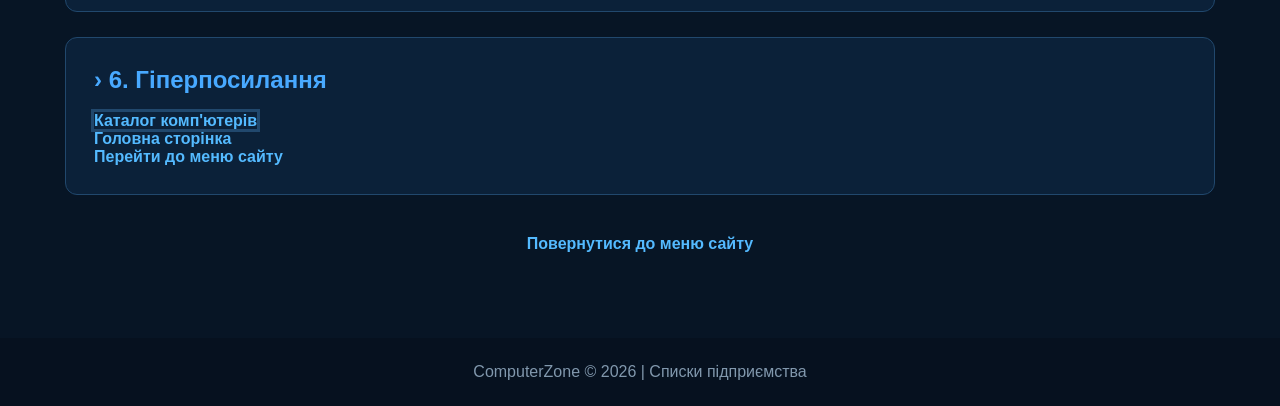
<file: lists.html>
<!DOCTYPE html>
<html lang="uk">
<head>
    <meta charset="UTF-8">
    <meta http-equiv="Content-Script-Type" content="text/javascript">
    <meta name="viewport" content="width=device-width, initial-scale=1.0">
    <title>ComputerZone — Списки</title>
    <link rel="stylesheet" href="lab7.css">
    <link id="main-styles"
          rel="stylesheet"
          href="style.css"
          media="screen"
          charset="UTF-8"
          sizes="16x16"
          style="color: inherit;"
          title="Основні стилі">

</head>
<body>

<header>
    <div class="logo">
        <div class="pc-icon"></div>
        ComputerZone
    </div>

    <nav class="site-nav">
        <a href="index.html">Головна</a>
        <a href="company.html">Комп'ютери</a>
        <a href="news.html">Новини</a>
        <a href="lists.html">Списки</a>
        <a href="menu.html">Меню сайту</a>
        <a href="tables.html">Таблиці</a>
        <a href="forms.html">Форми</a>
        <a href="lab7.html">Лабораторна №7</a>
    </nav>
</header>

<main class="container lists-page">

    <section class="lists-hero">
        <h1>Інформація про ComputerZone</h1>

        <div class="marquee-box">
            <marquee bgcolor="#103b62"
                     scrolldelay="120"
                     class="moving-text"
                     id="company-marquee"
                     truespeed
                     direction="left">
                ComputerZone — комп'ютери для навчання, роботи та ігор!
            </marquee>
        </div>

        <p>
            ComputerZone — магазин комп'ютерної техніки,
            що пропонує комп'ютери, комплектуючі та аксесуари.
        </p>
    </section>

    <section class="list-card" id="products">
        <h2>1. Категорії товарів</h2>

        <ol class="number-list"
            type="1"
            start="1"
            compact
            style="list-style-type: decimal;">

            <li start="1" type="1" title="Категорія 1" lang="uk">
                Комп'ютери для навчання
            </li>
            <li start="2" type="1" title="Категорія 2" lang="uk">
                Офісні комп'ютери
            </li>
            <li start="3" type="1" title="Категорія 3" lang="uk">
                Ігрові комп'ютери
            </li>
            <li start="4" type="1" title="Категорія 4" lang="uk">
                Комплектуючі та аксесуари
            </li>
        </ol>
    </section>

    <section class="list-card" id="advantages">
        <h2>2. Переваги магазину</h2>

        <ul id="benefits"
            type="circle"
            value="circle"
            class="custom-list"
            style="list-style-type: circle;">

            <li value="1" class="benefit-item">
                Великий вибір комп'ютерної техніки
            </li>
            <li value="2" class="benefit-item">
                Допомога у виборі конфігурації
            </li>
            <li value="3" class="benefit-item">
                Гарантія на товари
            </li>
            <li value="4" class="benefit-item">
                Консультації щодо комплектуючих
            </li>
        </ul>
    </section>

    <section class="list-card" id="services">
        <h2>3. Послуги магазину</h2>

        <dl id="service-list" dir="ltr" class="definition-list">

            <dt class="service-term"
                id="service1"
                title="Перша послуга"
                style="color: #54baff;">
                Підбір комп'ютера
            </dt>
            <dd dir="ltr" title="Допомога у виборі комп'ютера">
                Допомога у виборі комп'ютера відповідно до потреб клієнта.
            </dd>

            <dt class="service-term"
                id="service2"
                title="Друга послуга"
                style="color: #54baff;">
                Модернізація
            </dt>
            <dd dir="ltr" title="Оновлення комп'ютера">
                Заміна процесора, оперативної пам'яті та накопичувачів.
            </dd>

            <dt class="service-term"
                id="service3"
                title="Третя послуга"
                style="color: #54baff;">
                Консультація
            </dt>
            <dd dir="ltr" title="Консультація покупців">
                Поради щодо характеристик і сумісності комплектуючих.
            </dd>
        </dl>
    </section>

    <section class="list-card" id="equipment">
        <h2>4. Обладнання магазину</h2>

        <dir title="Перелік обладнання" class="equipment-list">
            <ul class="equipment-items">
                <li>Настільні комп'ютери</li>
                <li>Монітори</li>
                <li>Клавіатури та миші</li>
            </ul>
        </dir>
    </section>

    <section class="list-card" id="commands">
        <h2>5. Команди та коди товарів</h2>

        <p>Приклад командного елемента з методички:</p>

        <div class="command-example">
            <command style="color: #54baff;" checked>
                Переглянути каталог
            </command>
            <span>Переглянути каталог комп'ютерів</span>
        </div>

        <p>
            Код товару:
            <bdi id="product-code">CZ-2026-01</bdi>
        </p>
    </section>

    <section class="list-card" id="links">
        <h2>6. Гіперпосилання</h2>

        <p>
            <a href="company.html"
               download="catalog.html"
               rel="next"
               target="_self"
               accesskey="c"
               rev="previous"
               title="Відкрити каталог комп'ютерів">
                Каталог комп'ютерів
            </a>
        </p>

        <p>
            <a href="index.html"
               download
               rel="home"
               target="_self"
               accesskey="h"
               rev="previous">
                Головна сторінка
            </a>
        </p>

        <p>
            <a href="menu.html#navigation"
               rel="contents"
               target="_self"
               accesskey="m"
               rev="previous">
                Перейти до меню сайту
            </a>
        </p>
    </section>

    <p class="back-link">
        <a href="menu.html">Повернутися до меню сайту</a>
    </p>

</main>

<footer>
    ComputerZone © 2026 | Списки підприємства
</footer>
<script src="lab7.js"></script>
</body>
</html>
</file>
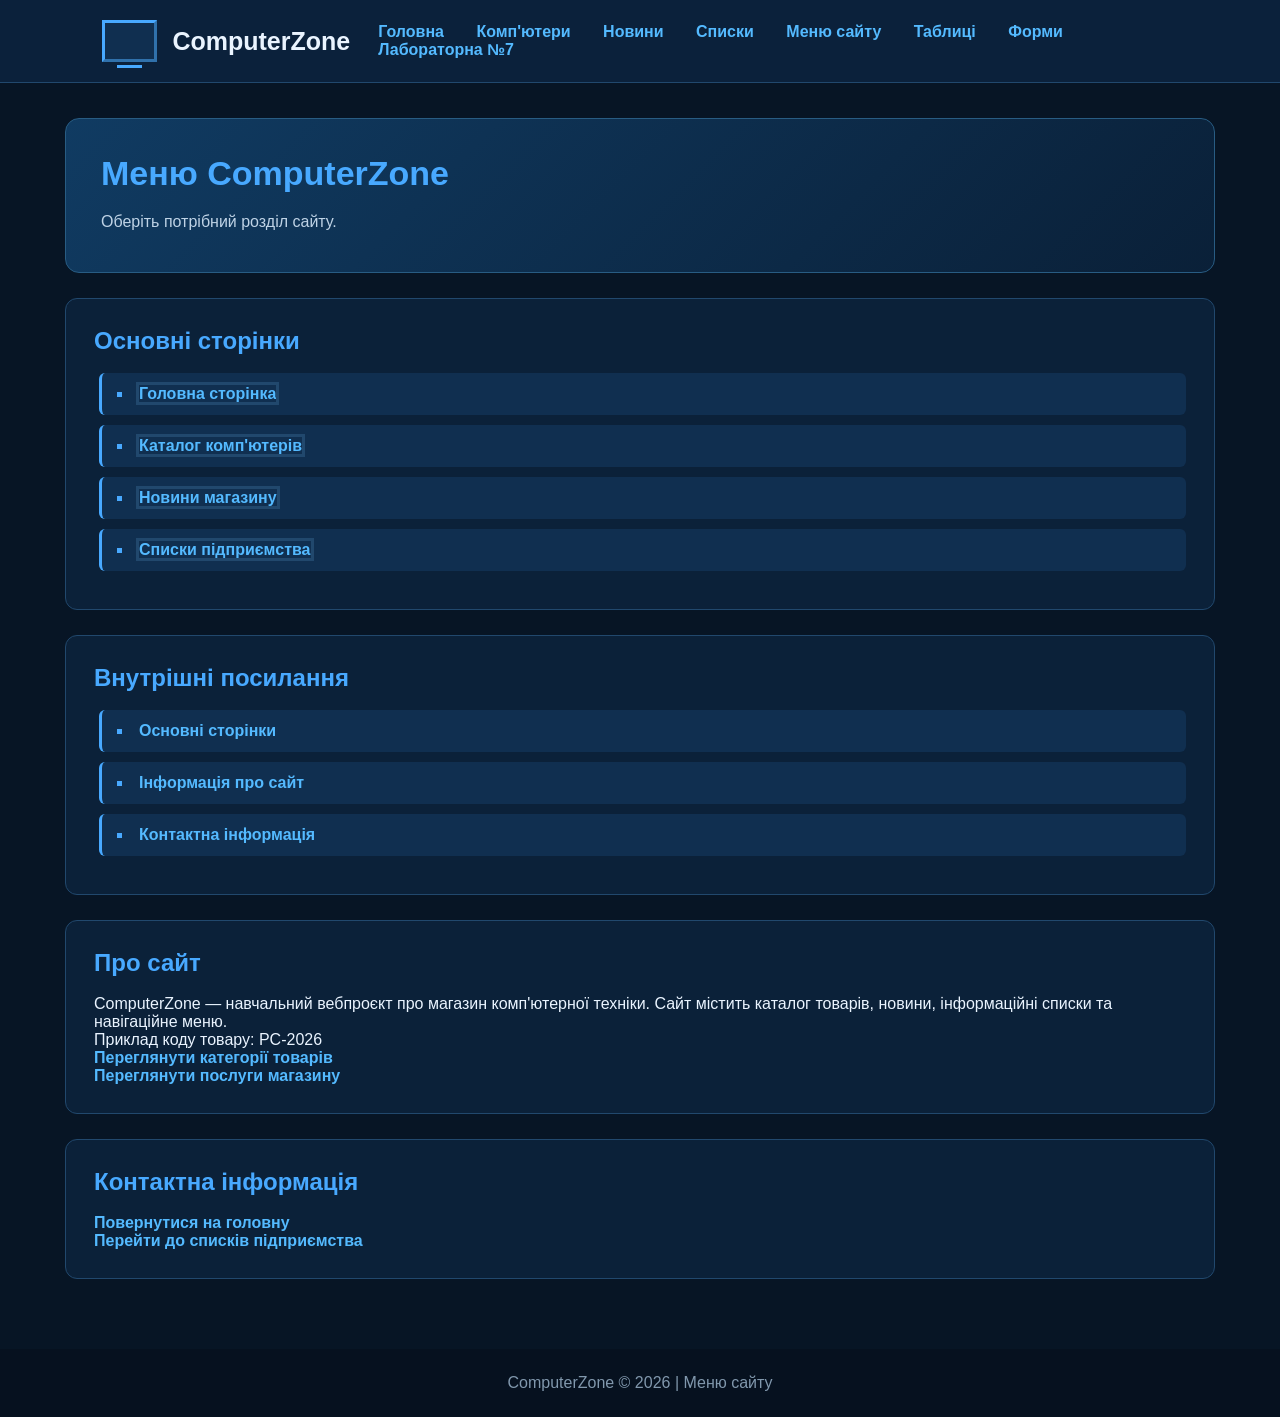
<file: menu.html>
<!DOCTYPE html>
<html lang="uk">
<head>
    <meta charset="UTF-8">
    <meta http-equiv="Content-Script-Type" content="text/javascript">
    <meta name="viewport" content="width=device-width, initial-scale=1.0">
    <title>ComputerZone — Меню сайту</title>
    <link rel="stylesheet" href="lab7.css">
    <link id="menu-styles"
          rel="stylesheet"
          href="style.css"
          media="screen"
          charset="UTF-8"
          sizes="16x16"
          style="color: inherit;"
          title="Стилі меню">
</head>
<body>

<header>
    <div class="logo">
        <div class="pc-icon"></div>
        ComputerZone
    </div>

    <nav class="site-nav">
        <a href="index.html">Головна</a>
        <a href="company.html">Комп'ютери</a>
        <a href="news.html">Новини</a>
        <a href="lists.html">Списки</a>
        <a href="menu.html">Меню сайту</a>
        <a href="tables.html">Таблиці</a>
        <a href="forms.html">Форми</a>
        <a href="lab7.html">Лабораторна №7</a>
    </nav>
</header>

<main class="container menu-page">

    <section class="menu-hero">
        <h1>Меню ComputerZone</h1>
        <p>Оберіть потрібний розділ сайту.</p>
    </section>

    <section class="menu-card" id="navigation">
        <h2>Основні сторінки</h2>

        <menu class="menu-links" type="list" dir="ltr">
            <li>
                <a href="index.html"
                   title="Головна сторінка"
                   accesskey="h"
                   rel="home"
                   target="_self">
                    Головна сторінка
                </a>
            </li>

            <li>
                <a href="company.html"
                   title="Каталог комп'ютерів"
                   accesskey="c"
                   rel="next"
                   target="_self">
                    Каталог комп'ютерів
                </a>
            </li>

            <li>
                <a href="news.html"
                   title="Новини магазину"
                   accesskey="n"
                   target="_self">
                    Новини магазину
                </a>
            </li>

            <li>
                <a href="lists.html"
                   title="Списки підприємства"
                   accesskey="l"
                   target="_self">
                    Списки підприємства
                </a>
            </li>
        </menu>
    </section>

    <section class="menu-card" id="internal-links">
        <h2>Внутрішні посилання</h2>

        <ul class="menu-links">
            <li><a href="#navigation">Основні сторінки</a></li>
            <li><a href="#about">Інформація про сайт</a></li>
            <li><a href="#contacts">Контактна інформація</a></li>
        </ul>
    </section>

    <section class="menu-card" id="about">
        <h2>Про сайт</h2>

        <p>
            ComputerZone — навчальний вебпроєкт про магазин
            комп'ютерної техніки. Сайт містить каталог товарів,
            новини, інформаційні списки та навігаційне меню.
        </p>

        <p>
            Приклад коду товару:
            <bdi id="menu-product-code">PC-2026</bdi>
        </p>

        <p>
            <a href="lists.html#products">Переглянути категорії товарів</a>
        </p>

        <p>
            <a href="lists.html#services">Переглянути послуги магазину</a>
        </p>
    </section>

    <section class="menu-card" id="contacts">
        <h2>Контактна інформація</h2>

        <p>
            <a href="index.html" rel="home">Повернутися на головну</a>
        </p>

        <p>
            <a href="lists.html">Перейти до списків підприємства</a>
        </p>
    </section>

</main>

<footer>
    ComputerZone © 2026 | Меню сайту
</footer>
<script src="lab7.js"></script>
</body>
</html>
</file>
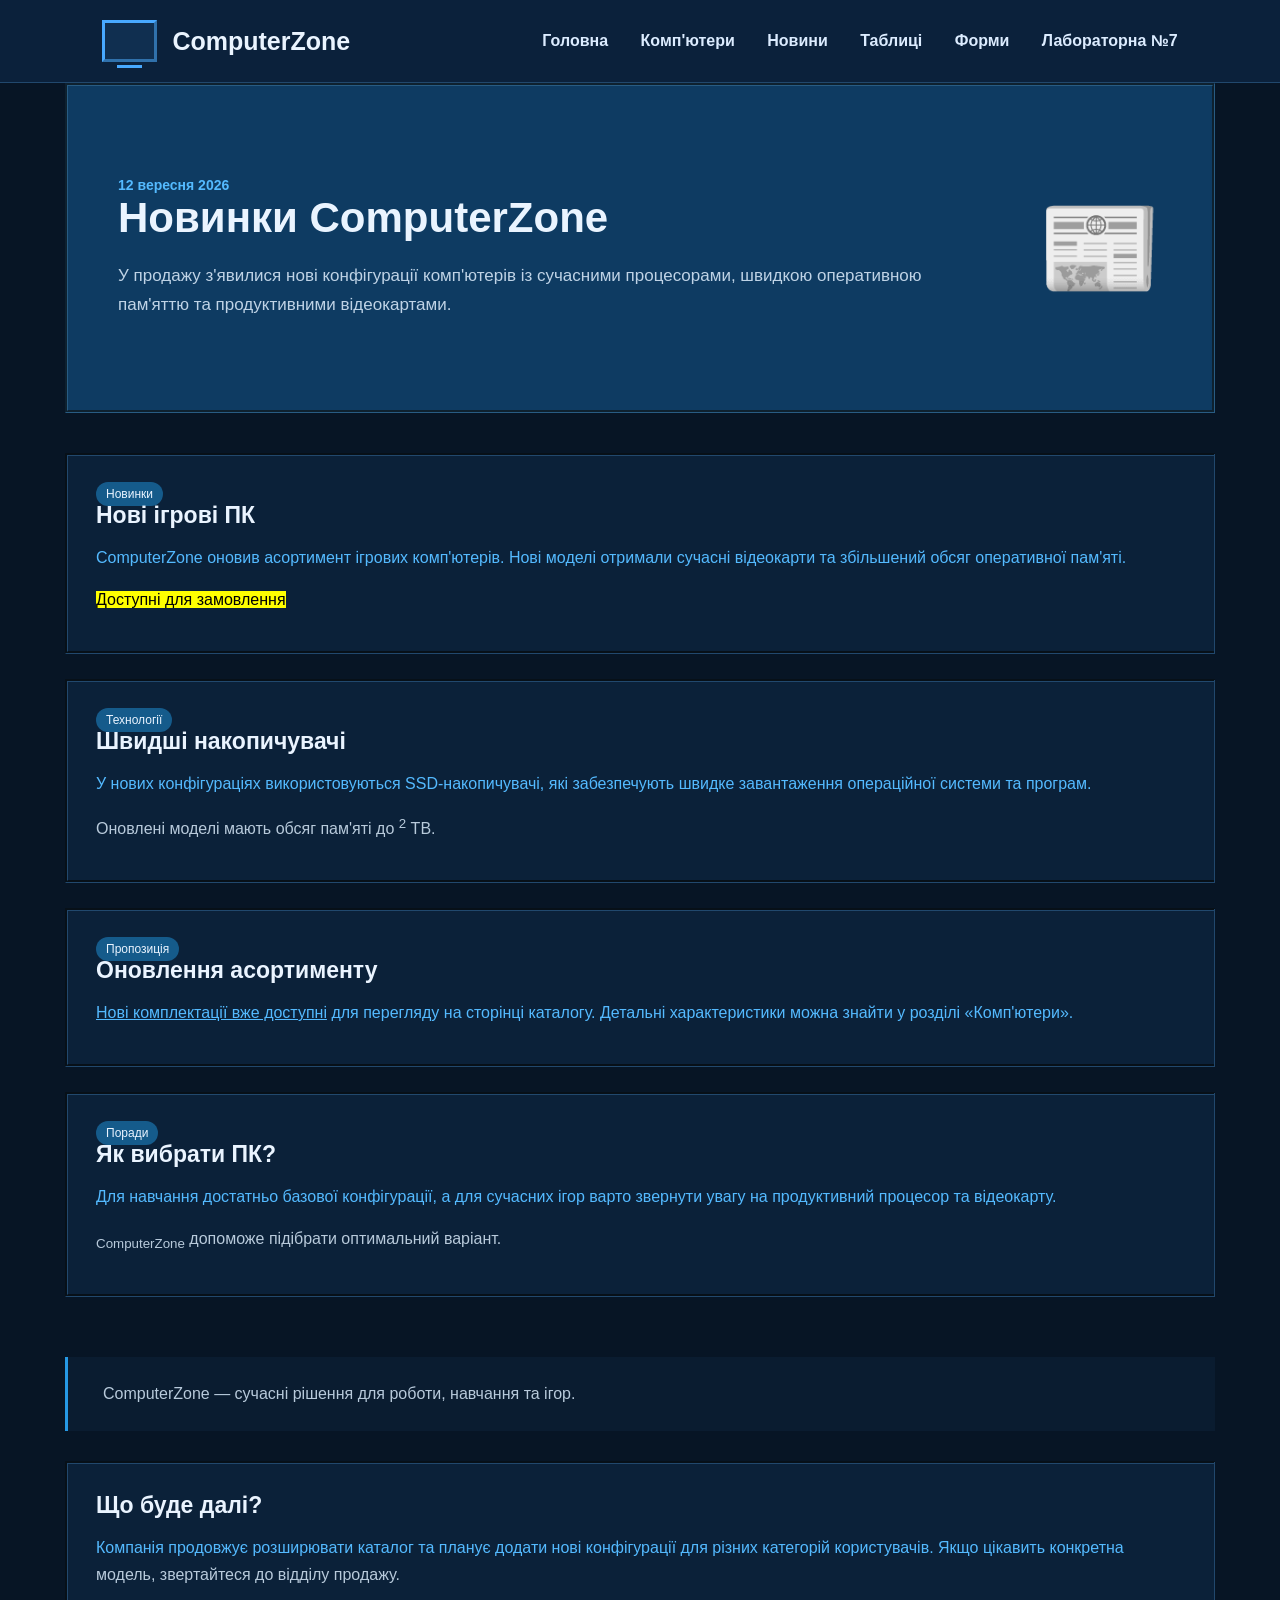
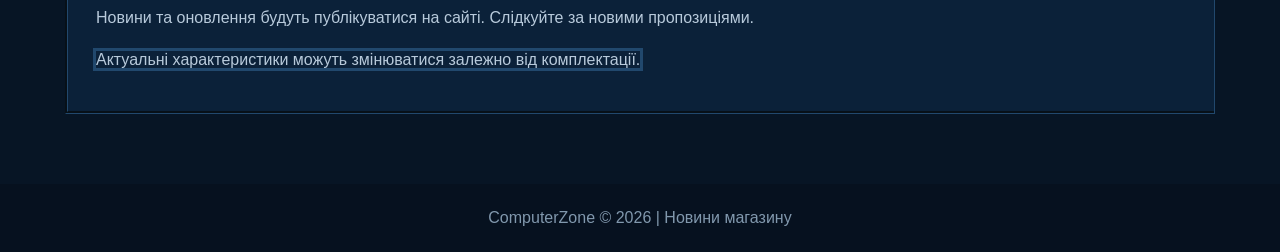
<file: news.html>
<!DOCTYPE html>
<html lang="uk">
<head>
    <meta charset="UTF-8">
    <meta http-equiv="Content-Script-Type" content="text/javascript">
    <meta name="author" content="vlad1x_">
    <meta name="viewport" content="width=device-width, initial-scale=1.0">
    <title>ComputerZone — Новини</title>
    <link rel="stylesheet" href="lab7.css">
    <link rel="stylesheet" href="style.css">
</head>

<body>

<header>
    <div class="logo">
        <div class="pc-icon"></div>
        ComputerZone
    </div>

    <nav>
        <a href="index.html">Головна</a>
        <a href="company.html">Комп'ютери</a>
        <a href="news.html">Новини</a>
        <a href="tables.html">Таблиці</a>
        <a href="forms.html">Форми</a>
        <a href="lab7.html">Лабораторна №7</a>
    </nav>
</header>

<div class="container">

    <section class="news-hero">

        <div>
            <span class="date">12 вересня 2026</span>

            <h1>
                Новинки ComputerZone
            </h1>

            <p>
                У продажу з'явилися нові конфігурації комп'ютерів
                із сучасними процесорами, швидкою оперативною пам'яттю
                та продуктивними відеокартами.
            </p>
        </div>

        <div class="news-icon">📰</div>

    </section>

    <div class="news-grid">

        <article>
            <span class="tag">Новинки</span>

            <h2>
                Нові ігрові ПК
            </h2>

            <p>
                ComputerZone оновив асортимент ігрових комп'ютерів.
                Нові моделі отримали сучасні відеокарти та збільшений
                обсяг оперативної пам'яті.
            </p>

            <p style="margin-top:15px;">
                <mark>Доступні для замовлення</mark>
            </p>
        </article>

        <article>
            <span class="tag">Технології</span>

            <h2>
                Швидші накопичувачі
            </h2>

            <p>
                У нових конфігураціях використовуються SSD-накопичувачі,
                які забезпечують швидке завантаження операційної системи
                та програм.
            </p>

            <p style="margin-top:15px;">
                Оновлені моделі мають обсяг пам'яті до
                <sup>2</sup> TB.
            </p>
        </article>

        <article>
            <span class="tag">Пропозиція</span>

            <h2>
                Оновлення асортименту
            </h2>

            <p>
                <ins>Нові комплектації вже доступні</ins>
                для перегляду на сторінці каталогу.
                Детальні характеристики можна знайти у розділі
                «Комп'ютери».
            </p>
        </article>

        <article>
            <span class="tag">Поради</span>

            <h2>
                Як вибрати ПК?
            </h2>

            <p>
                Для навчання достатньо базової конфігурації,
                а для сучасних ігор варто звернути увагу на
                продуктивний процесор та відеокарту.
            </p>

            <p style="margin-top:15px;">
                <sub>ComputerZone</sub> допоможе підібрати
                оптимальний варіант.
            </p>
        </article>

    </div>

    <aside>
        <bdo dir="ltr">
            ComputerZone — сучасні рішення для роботи, навчання та ігор.
        </bdo>
    </aside>

    <section>
        <article>
            <h2>Що буде далі?</h2>

            <p>
                Компанія продовжує розширювати каталог та планує
                додати нові конфігурації для різних категорій користувачів.
                Якщо цікавить конкретна модель, звертайтеся до відділу
                продажу.
            </p>

            <p style="margin-top:15px;">
                Новини та оновлення будуть публікуватися на сайті.
                <wbr> Слідкуйте за новими пропозиціями.
            </p>

            <p style="margin-top:15px;">
                <span title="Додаткова інформація">
                    Актуальні характеристики можуть змінюватися
                    залежно від комплектації.
                </span>
            </p>
        </article>
    </section>

</div>

<footer>
    ComputerZone © 2026 | Новини магазину
</footer>
<script src="lab7.js"></script>
</body>
</html>
</file>
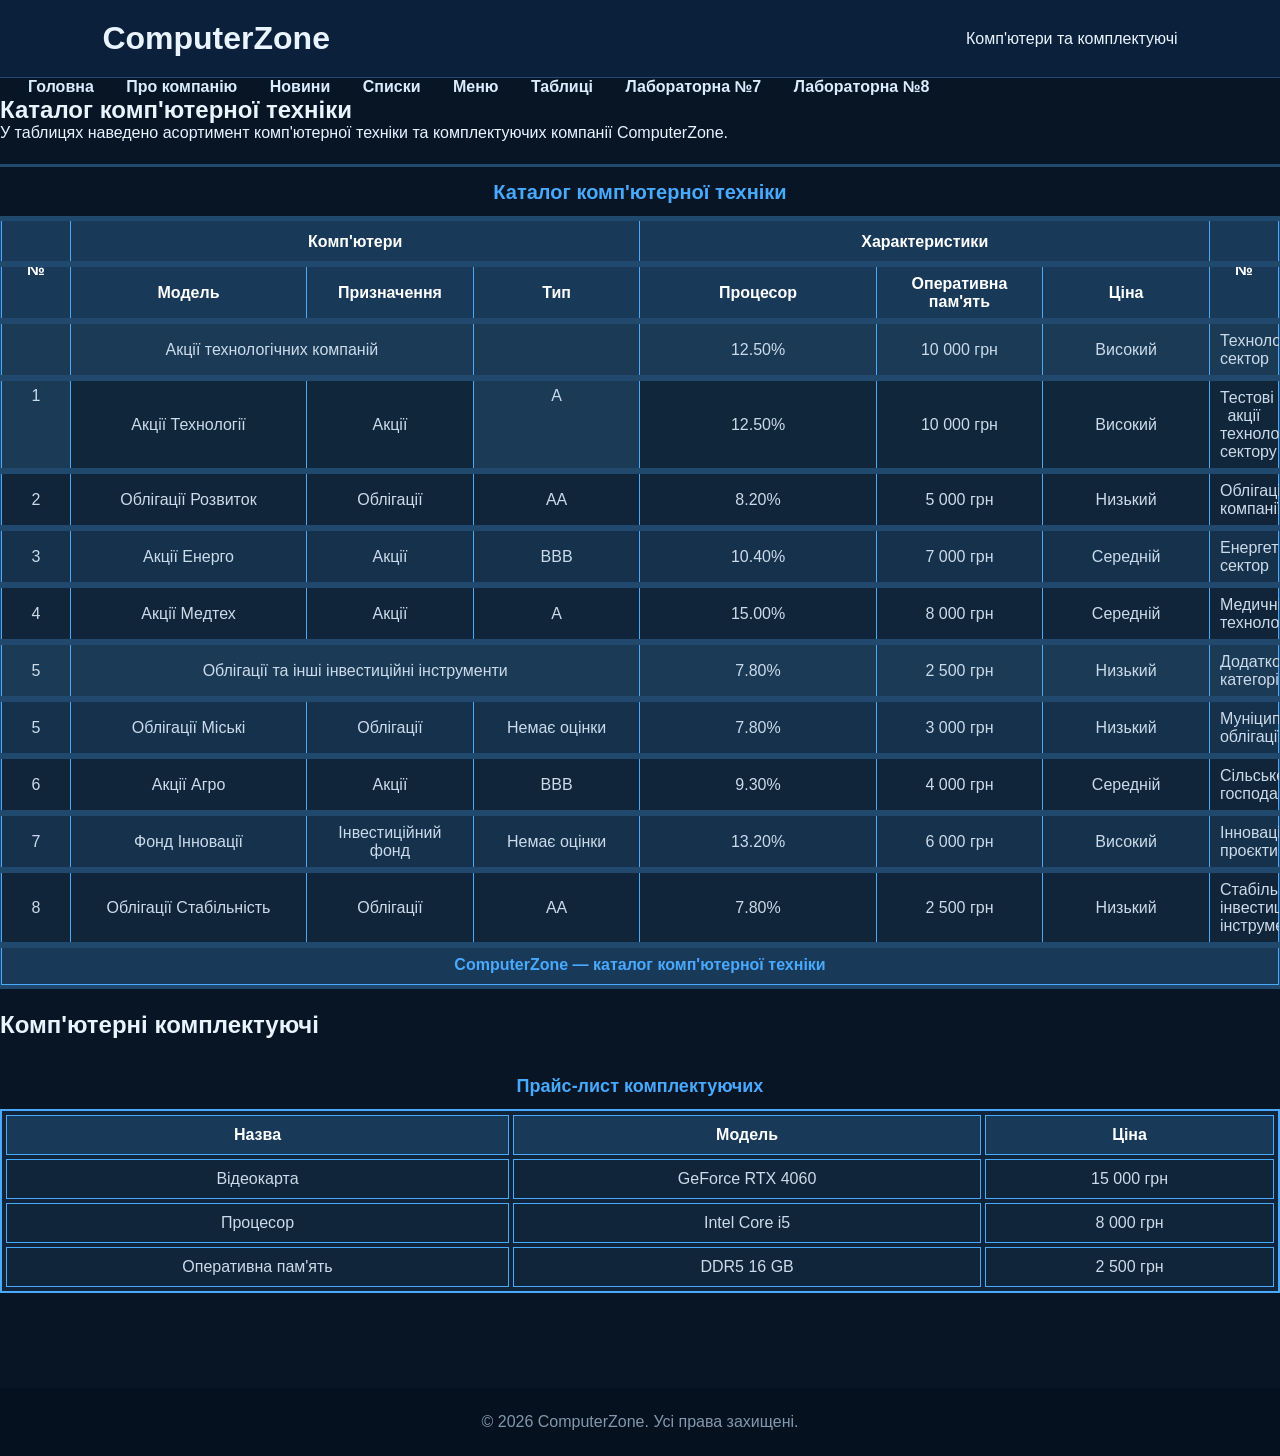
<file: tables.html>
<!DOCTYPE html>
<html lang="uk">
<head>
    <meta charset="UTF-8">
    <meta http-equiv="Content-Script-Type" content="text/javascript">
    <meta name="viewport" content="width=device-width, initial-scale=1.0">
    <title>Таблиці — ComputerZone</title>
    <link rel="stylesheet" href="style.css">
    <link rel="stylesheet" href="lab7.css">
</head>

<body>

<header>
    <h1>ComputerZone</h1>
    <p>Комп'ютери та комплектуючі</p>
</header>

<nav>
    <a href="index.html">Головна</a>
    <a href="company.html">Про компанію</a>
    <a href="news.html">Новини</a>
    <a href="lists.html">Списки</a>
    <a href="menu.html">Меню</a>
    <a href="tables.html">Таблиці</a>
    <a href="lab7.html">Лабораторна №7</a>
    <a href="lab8.html">Лабораторна №8</a>
</nav>

<main>
    <h2>Каталог комп'ютерної техніки</h2>

    <p>
        У таблицях наведено асортимент комп'ютерної техніки
        та комплектуючих компанії ComputerZone.
    </p>

    <!-- Основна таблиця за структурою варіанта №2 -->

    <table id="variant2-table"
           title="Каталог комп'ютерної техніки"
           lang="uk"
           dir="ltr"
           align="center">

        <caption id="variant2-caption"
                 title="Структура таблиці відповідно до варіанта 2"
                 style="caption-side: top;">
            Каталог комп'ютерної техніки
        </caption>

        <colgroup>
            <col class="narrow-column" lang="uk">
            <col class="wide-column" lang="uk">
            <col class="normal-column" lang="uk">
            <col class="normal-column" lang="uk">
            <col class="wide-column" lang="uk">
            <col class="normal-column" lang="uk">
            <col class="normal-column" lang="uk">
            <col class="narrow-column" lang="uk">
        </colgroup>

        <thead>
            <tr valign="middle"
                style="height: 45px;"
                title="Верхній рядок заголовків"
                lang="uk">

                <th id="left-heading" scope="col" rowspan="2">
                    №
                </th>

                <th id="computer-heading"
                    scope="colgroup"
                    colspan="3">
                    Комп'ютери
                </th>

                <th id="details-heading"
                    scope="colgroup"
                    colspan="3">
                    Характеристики
                </th>

                <th id="right-heading" scope="col" rowspan="2">
                    №
                </th>
            </tr>

            <tr valign="middle"
                style="height: 35px;"
                title="Підзаголовки таблиці"
                lang="uk">

                <th id="model-heading" scope="col">
                    Модель
                </th>

                <th id="purpose-heading" scope="col">
                    Призначення
                </th>

                <th id="type-heading" scope="col">
                    Тип
                </th>

                <th id="cpu-heading" scope="col">
                    Процесор
                </th>

                <th id="ram-heading" scope="col">
                    Оперативна пам'ять
                </th>

                <th id="price-heading" scope="col">
                    Ціна
                </th>
            </tr>
        </thead>

<tbody id="main-products" align="center" valign="middle">

    <tr valign="middle" style="background-color: #1b3a56; color: #eaf4ff;"
        title="Основні цінні папери" lang="uk">
        <td rowspan="2" id="number-1">1</td>
        <td colspan="2" id="group-1">Акції технологічних компаній</td>
        <td rowspan="2">A</td>
        <td>12.50%</td>
        <td>10 000 грн</td>
        <td>Високий</td>
        <td>Технологічний сектор</td>
    </tr>

    <tr valign="middle" style="background-color: #10263b; color: #eaf4ff;"
        title="Акції Технології" lang="uk">
        <td>Акції Технології</td>
        <td>Акції</td>
        <td>12.50%</td>
        <td>10 000 грн</td>
        <td>Високий</td>
        <td>Тестові акції технологічного сектору</td>
    </tr>

    <tr valign="middle" title="Облігації Розвиток" lang="uk">
        <td>2</td>
        <td>Облігації Розвиток</td>
        <td>Облігації</td>
        <td>AA</td>
        <td>8.20%</td>
        <td>5 000 грн</td>
        <td>Низький</td>
        <td>Облігації компанії</td>
    </tr>

    <tr valign="middle" title="Акції Енерго" lang="uk">
        <td>3</td>
        <td>Акції Енерго</td>
        <td>Акції</td>
        <td>BBB</td>
        <td>10.40%</td>
        <td>7 000 грн</td>
        <td>Середній</td>
        <td>Енергетичний сектор</td>
    </tr>

    <tr valign="middle" title="Акції Медтех" lang="uk">
        <td>4</td>
        <td>Акції Медтех</td>
        <td>Акції</td>
        <td>A</td>
        <td>15.00%</td>
        <td>8 000 грн</td>
        <td>Середній</td>
        <td>Медичні технології</td>
    </tr>

</tbody>

        <tbody id="additional-products" title="Додаткові цінні папери" lang="uk">

    <tr style="background-color: #1b3a56; color: #eaf4ff;" title="Додаткові цінні папери" lang="uk">
        <td>5</td>
        <td colspan="3">Облігації та інші інвестиційні інструменти</td>
        <td>7.80%</td>
        <td>2 500 грн</td>
        <td>Низький</td>
        <td>Додаткова категорія</td>
    </tr>

    <tr title="Облігації Міські" lang="uk">
        <td>5</td>
        <td>Облігації Міські</td>
        <td>Облігації</td>
        <td>Немає оцінки</td>
        <td>7.80%</td>
        <td>3 000 грн</td>
        <td>Низький</td>
        <td>Муніципальні облігації</td>
    </tr>

    <tr title="Акції Агро" lang="uk">
        <td>6</td>
        <td>Акції Агро</td>
        <td>Акції</td>
        <td>BBB</td>
        <td>9.30%</td>
        <td>4 000 грн</td>
        <td>Середній</td>
        <td>Сільське господарство</td>
    </tr>

    <tr title="Фонд Інновації" lang="uk">
        <td>7</td>
        <td>Фонд Інновації</td>
        <td>Інвестиційний фонд</td>
        <td>Немає оцінки</td>
        <td>13.20%</td>
        <td>6 000 грн</td>
        <td>Високий</td>
        <td>Інноваційні проєкти</td>
    </tr>

    <tr title="Облігації Стабільність" lang="uk">
        <td>8</td>
        <td>Облігації Стабільність</td>
        <td>Облігації</td>
        <td>AA</td>
        <td>7.80%</td>
        <td>2 500 грн</td>
        <td>Низький</td>
        <td>Стабільний інвестиційний інструмент</td>
    </tr>

</tbody>

        <tfoot>
            <tr valign="middle"
                style="height: 40px;"
                title="Підсумкова інформація"
                lang="uk">

                <td colspan="8" class="table-footer">
                    ComputerZone — каталог комп'ютерної техніки
                </td>
            </tr>
        </tfoot>
    </table>

    <!-- Додаткова таблиця товарів -->

    <h2>Комп'ютерні комплектуючі</h2>

    <table class="components-table">
        <caption>Прайс-лист комплектуючих</caption>

        <thead>
            <tr>
                <th scope="col">Назва</th>
                <th scope="col">Модель</th>
                <th scope="col">Ціна</th>
            </tr>
        </thead>

        <tbody>
            <tr>
                <td>Відеокарта</td>
                <td>GeForce RTX 4060</td>
                <td>15 000 грн</td>
            </tr>
            <tr>
                <td>Процесор</td>
                <td>Intel Core i5</td>
                <td>8 000 грн</td>
            </tr>
            <tr>
                <td>Оперативна пам'ять</td>
                <td>DDR5 16 GB</td>
                <td>2 500 грн</td>
            </tr>
        </tbody>
    </table>

</main>

<footer>
    <p>© 2026 ComputerZone. Усі права захищені.</p>
</footer>
<script src="lab7.js"></script>
</body>
</html>
</file>
<file: lab7.css>
/* ==========================================
   ЛАБОРАТОРНА РОБОТА №7
   JAVASCRIPT
   COMPUTERZONE
   ========================================== */

.lab7-page {
    background-color: #071525;
    color: #eaf4ff;
    font-family: Arial, sans-serif;
}

.lab7-container {
    width: 84%;
    max-width: 1200px;
    margin: 35px auto;
}

.lab7-title {
    color: #48a9ff;
    text-align: center;
    margin-bottom: 15px;
}

.lab7-description {
    text-align: center;
    color: #b9cee2;
    line-height: 1.7;
    margin-bottom: 30px;
}

.lab7-section {
    background-color: #0b213b;
    border: 1px solid #285477;
    border-radius: 12px;
    padding: 25px;
    margin-bottom: 30px;
}

.lab7-section h2 {
    color: #48a9ff;
    margin-bottom: 18px;
}

.lab7-section h3 {
    color: #48a9ff;
    margin-top: 20px;
    margin-bottom: 12px;
}

.lab7-section p {
    line-height: 1.7;
    margin-bottom: 15px;
}

.lab7-section button {
    background-color: #1769a6;
    color: #ffffff;
    border: none;
    border-radius: 6px;
    padding: 11px 20px;
    margin: 8px 8px 8px 0;
    font-size: 15px;
    cursor: pointer;
    transition: background-color 0.2s, transform 0.2s;
}

.lab7-section button:hover {
    background-color: #238bd5;
    transform: translateY(-2px);
}

.lab7-section input[type="text"],
.lab7-section textarea {
    display: block;
    width: 100%;
    box-sizing: border-box;
    background-color: #071525;
    color: #eaf4ff;
    border: 1px solid #285477;
    border-radius: 7px;
    padding: 12px;
    margin-top: 10px;
    margin-bottom: 18px;
    font-family: Arial, sans-serif;
    font-size: 15px;
}

.lab7-section textarea {
    resize: vertical;
    line-height: 1.5;
}

.lab7-section textarea::placeholder,
.lab7-section input::placeholder {
    color: #91a9bf;
}

.lab7-section label {
    display: block;
    color: #dcecff;
    margin-top: 15px;
}

.lab7-note {
    color: #a9bfd4;
    font-size: 13px;
    margin-top: 12px;
}

.lab7-event-demo {
    background-color: #071525;
    border: 1px solid #285477;
    border-radius: 8px;
    padding: 20px;
    margin-top: 20px;
}

.lab7-event-demo h3,
.lab7-event-text {
    padding: 15px;
    border: 1px dashed #48a9ff;
    border-radius: 6px;
    cursor: pointer;
    transition: background-color 0.2s, color 0.2s;
}

.lab7-event-demo [draggable="true"] {
    cursor: grab;
}

.lab7-event-demo [draggable="true"]:active {
    cursor: grabbing;
}

.lab7-drop-zone {
    min-height: 90px;
    display: flex;
    justify-content: center;
    align-items: center;
    text-align: center;
    color: #b9cee2;
    border: 2px dashed #48a9ff;
    border-radius: 8px;
    margin-top: 20px;
    padding: 15px;
    transition: background-color 0.2s;
}

.lab7-drop-zone.drag-active {
    background-color: #17466b;
}

.lab7-scroll-demo {
    height: 150px;
    overflow-y: auto;
    background-color: #0b213b;
    border: 1px solid #285477;
    border-radius: 8px;
    padding: 15px;
    margin-top: 20px;
}

.lab7-scroll-demo p {
    min-height: 55px;
    padding: 10px;
    border-bottom: 1px solid #285477;
}

.lab7-images {
    display: grid;
    grid-template-columns: repeat(3, minmax(0, 1fr));
    gap: 20px;
    margin-top: 20px;
    margin-bottom: 20px;
}

.lab7-image {
    display: block;
    width: 100%;
    height: 180px;
    object-fit: cover;
    border: 3px solid #285477;
    border-radius: 8px;
    cursor: pointer;
    transition: transform 0.25s, border-color 0.25s, box-shadow 0.25s;
}

.lab7-image:hover {
    transform: scale(1.04);
    border-color: #48a9ff;
    box-shadow: 0 0 15px rgba(72, 169, 255, 0.4);
}

.lab7-result {
    background-color: #071525;
    border: 1px solid #285477;
    border-radius: 8px;
    padding: 18px;
    margin-top: 20px;
    line-height: 1.8;
    overflow-wrap: anywhere;
}

.lab7-result p {
    margin-bottom: 8px;
}

.lab7-result strong {
    color: #48a9ff;
}

.lab7-section input[type="text"]:focus,
.lab7-section textarea:focus {
    outline: 2px solid #48a9ff;
    border-color: #48a9ff;
}

.lab7-section .event-active {
    background-color: #17466b;
    color: #ffffff;
}

.lab7-section .image-selected {
    border-color: #48a9ff;
    box-shadow: 0 0 15px rgba(72, 169, 255, 0.6);
}

.lab7-page footer {
    margin-top: 30px;
}

@media (max-width: 800px) {
    .lab7-container {
        width: 94%;
    }

    .lab7-section {
        padding: 16px;
    }

    .lab7-images {
        grid-template-columns: 1fr;
    }

    .lab7-image {
        height: auto;
        max-height: 220px;
    }
}
</file>
<file: style.css>
/* ================================
   ЛАБОРАТОРНА РОБОТА №2
   Таблиця каскадних стилів
   ComputerZone
   ================================ */

/* Універсальний селектор */
* {
    box-sizing: border-box;
    margin: 0;
    padding: 0;
}

/* Селектор ідентифікатора */
#author-info {
    color: #48a9ff !important;
    margin-left: auto;
    margin-right: auto;
}

/* Основні стилі сторінки */
body {
    font-family: Arial, sans-serif;
    background-color: #071525;
    color: #eaf4ff;
    direction: ltr;
    unicode-bidi: normal;
}

/* ================================
   HEADER
   ================================ */

header {
    background-color: #0b213b;
    padding: 20px 8%;
    display: flex;
    justify-content: space-between;
    align-items: center;

    border-bottom-width: thin;
    border-bottom-color: #21486d;
    border-bottom-style: solid;

    position: relative;
    z-index: auto;
}

.logo {
    display: flex;
    align-items: center;
    gap: 15px;
    font-size: 25px;
    font-weight: bold;
}

.pc-icon {
    width: 55px;
    height: 42px;

    border-left-width: medium;
    border-right-width: medium;
    border-color: #48a9ff;
    border-style: outset;

    position: relative;
    background-color: #102f50;
}

/* Псевдоелемент */
.pc-icon::after {
    content: "";
    position: absolute;
    width: 25px;
    height: 3px;
    background-color: #48a9ff;
    bottom: -9px;
    left: 12px;
}

/* Контекстний селектор */
nav a {
    color: #dcecff;
    text-decoration: none;
    margin-left: 28px;
    font-weight: bold;
}

/* Сусідній селектор */
nav a + a {
    margin-left: 28px;
}

/* Псевдоклас */
nav a:hover {
    color: #48a9ff;
}

/* :active */
nav a:active {
    color: white;
}

/* ================================
   HERO
   ================================ */

.hero {
    margin-left: auto;
    margin-right: auto;
    margin-bottom: 50px;

    max-width: 1100px;
    min-width: 300px;
    min-height: 390px;

    padding: 60px;

    border-color: #245982;
    border-style: groove;

    background-color: #0d3155;
    background-image: linear-gradient(135deg, #0d3155, #092039);
    background-attachment: scroll;
    background-position: bottom;

    display: flex;
    align-items: center;
    justify-content: space-between;
    gap: 40px;

    position: relative;
    z-index: auto;
}

.hero-text {
    max-width: 620px;
}

.hero h1 {
    font-size: 48px;
    margin-bottom: 20px;
}

/* ::first-letter */
.hero h1::first-letter {
    color: #48a9ff;
}

/* ::first-line */
.hero p::first-line {
    color: #bfd3e6;
}

.hero p {
    color: #b9cee2;
    font-size: 18px;
    line-height: 1.7;
    overflow: visible;
}

.hero-pc {
    font-size: 130px;
}

.button {
    display: inline;
    margin-top: 28px;
    padding: 14px 28px;

    background-color: #1688d8;
    color: white;

    border-right-style: dotted;
    border-right-color: #8bd2ff;

    text-decoration: none;
    border-radius: 10px;
    font-weight: bold;
}

/* :hover */
.button:hover {
    background-color: #31a4f2;
}

/* ================================
   SECTION
   ================================ */

.section {
    max-width: 1100px;
    margin-left: auto;
    margin-right: auto;
    margin-bottom: 50px;
}

.section h2 {
    font-size: 30px;
    margin-bottom: 25px;
}

/* Перший дочірній елемент */
.author > h3:first-child {
    color: #48a9ff;
}

/* first-of-type */
.author p:first-of-type {
    line-height: 1.7;
}

/* last-of-type */
.author p:last-of-type {
    padding-bottom: 10px;
}

.author {
    background-color: #0c2743;
    padding: 30px;

    border-color: #21486d;
    border-style: groove;

    line-height: 1.8;
}

.offer {
    margin-top: 25px;
    margin-bottom: auto;

    padding: 25px;
    padding-left: 30px;
    padding-bottom: 20px;

    background-color: #0a1d32;

    border-left-width: medium;
    border-right-width: thin;
    border-color: #2b9de8;
    border-style: outset;
}

.old-price {
    color: #849bb0;
    font-size: 17px;
}

.new-price {
    color: #55b9ff;
    font-size: 28px;
    font-weight: bold;

    margin-left: 12px;
    margin-right: auto;
}

/* Атрибутний селектор [attr] */
[title] {
    outline-style: solid;
    outline-color: #21486d;
}

/* Атрибутний селектор [attr=value] */
[lang="uk"] {
    direction: ltr;
}

/* Атрибутний селектор [attr~=value] */
[title~="Інформація"] {
    border-right-style: dotted;
}

/* ================================
   ФОРМА
   ================================ */

.contact-form {
    margin-left: auto;
    margin-right: auto;
    margin-bottom: 30px;

    padding: 25px;

    background-color: #0b2139;

    border-color: #285c83;
    border-style: dotted;
}

.contact-form input {
    width: 100%;
    height: 40px;
    padding: 10px;
    margin-bottom: 15px;

    background-color: #102f50;
    color: white;

    border-color: #285c83;
    border-style: solid;
}

/* :focus */
.contact-form input:focus {
    outline-style: solid;
    outline-color: #48a9ff;
}

/* :invalid */
.contact-form input:invalid {
    border-color: #ff5555;
}

/* [type] */
input[type] {
    line-height: normal;
}

/* [type=value] */
input[type="checkbox"] {
    width: auto;
    height: auto;
}

/* :checked */
input[type="checkbox"]:checked {
    outline-style: solid;
    outline-color: #48a9ff;
}

/* ================================
   COMPANY PAGE
   ================================ */

.container {
    max-width: 1150px;
    margin-left: auto;
    margin-right: auto;
    margin-bottom: 50px;
}

.intro {
    padding: 50px;

    border-color: #285c83;
    border-style: groove;

    background-color: #103b62;
    background-image: linear-gradient(135deg, #103b62, #0a2038);
    background-position: right;

    margin-bottom: 35px;

    display: flex;
    justify-content: space-between;
    align-items: center;
    gap: 40px;

    position: relative;
}

.intro h1 {
    font-size: 42px;
    margin-bottom: 18px;
}

.intro p {
    color: #bfd3e6;
    line-height: 1.7;
    font-size: 17px;
}

.intro-icon {
    font-size: 110px;
}

.info {
    background-color: #0b2139;
    padding: 25px;
    margin-bottom: 30px;

    border-color: #21486d;
    border-style: dotted;

    line-height: 1.8;
}

.info p:first-of-type::first-letter {
    font-size: 28px;
    color: #48a9ff;
}

.technical {
    direction: ltr;
    unicode-bidi: bidi-override;
    overflow: scroll;
    max-height: 150px;
}

table {
    width: 100%;
    background-color: #0b2139;
    display: table;
    overflow: visible;
}

th {
    background-color: #145486;
    padding: 18px 12px;
    text-align: left;

    vertical-align: top;
}

td {
    padding: 16px 12px;
    border-bottom-width: thin;
    border-bottom-color: #203e59;
    border-bottom-style: dotted;

    color: #cbdbea;
    vertical-align: baseline;
}

/* Селектор сусідів */
th + th {
    border-left-width: thin;
    border-left-color: #285c83;
    border-left-style: dotted;
}

/* :hover */
tr:hover {
    background-color: #102f4e;
}

.badge {
    background-color: #17699e;
    padding: 5px 10px;
    border-radius: 20px;
    font-size: 13px;
}

/* ================================
   NEWS
   ================================ */

.news-hero {
    min-height: 330px;
    padding: 50px;

    border-color: #285c83;
    border-style: groove;

    background-color: #0e3b62;
    background-position: bottom;

    margin-bottom: 40px;

    display: flex;
    justify-content: space-between;
    align-items: center;
    gap: 40px;
}

.news-hero h1 {
    font-size: 42px;
    margin-bottom: 20px;
}

.news-hero p {
    color: #bfd3e6;
    line-height: 1.7;
    font-size: 17px;
}

.news-icon {
    font-size: 100px;
}

.date {
    display: inline;
    margin-bottom: 15px;
    color: #54baff;
    font-size: 14px;
    font-weight: bold;
}

.news-grid {
    display: table;
    width: 100%;
}

article {
    background-color: #0b2139;

    border-color: #21486d;
    border-style: groove;

    border-right-width: thin;

    padding: 28px;
    margin-bottom: 25px;

    position: static;
}

article h2 {
    margin-bottom: 15px;
    font-size: 23px;
}

article p {
    color: #b8cadb;
    line-height: 1.7;
}

/* first-of-type */
article p:first-of-type::first-line {
    color: #54baff;
}

/* last-of-type */
article p:last-of-type {
    margin-bottom: 10px;
}

aside {
    margin-top: 35px;
    margin-bottom: 30px;

    background-color: #0a1c30;

    padding: 28px;
    padding-left: 35px;

    border-left-width: medium;
    border-left-color: #2699e4;
    border-left-style: outset;

    color: #b8cadb;

    clear: left;
}

.tag {
    display: inline;
    background-color: #155b8b;
    padding: 5px 10px;
    border-radius: 15px;
    font-size: 12px;
    margin-bottom: 15px;
}

/* ================================
   FOOTER
   ================================ */

footer {
    margin-top: 70px;
    margin-left: auto;
    margin-right: auto;
    margin-bottom: 0;

    padding: 25px;

    text-align: center;

    background-color: #06111f;
    color: #8198ad;

    visibility: visible;
}

/* ================================
   ДОДАТКОВІ ВЛАСТИВОСТІ
   ================================ */

/* float */
.hero-pc,
.intro-icon,
.news-icon {
    float: none;
}

/* clear */
footer {
    clear: none;
}

/* visibility */
.separator {
    visibility: visible;
}

/* overflow */
.info {
    overflow: visible;
}

/* clip */
.pc-icon {
    clip: rect(0, 55px, 42px, 0);
}

/* =========================================
   ДОДАТКОВІ ВЛАСТИВОСТІ ЗА ВАРІАНТОМ
   ========================================= */

/* display */
.display-inline {
    display: inline;
}

.display-run-in {
    display: run-in;
}

.display-table-row {
    display: table-row;
}

.display-table-cell {
    display: table-cell;
}

.display-table {
    display: table;
}

.display-table-column {
    display: table-column;
}

/* position */
.position-static {
    position: static;
}

.position-relative {
    position: relative;
}

/* z-index */
.position-relative {
    z-index: auto;
}

/* float */
.float-left {
    float: left;
}

.float-none {
    float: none;
}

/* clear */
.clear-none {
    clear: none;
}

.clear-left {
    clear: left;
}

/* unicode-bidi */
.bidi-normal {
    unicode-bidi: normal;
}

.bidi-override {
    unicode-bidi: bidi-override;
}

/* line-height */
.line-normal {
    line-height: normal;
}

.line-custom {
    line-height: 30px;
}

/* vertical-align */
.align-baseline {
    vertical-align: baseline;
}

.align-top {
    vertical-align: top;
}

.align-text-bottom {
    vertical-align: text-bottom;
}

.align-text-top {
    vertical-align: text-top;
}

/* overflow */
.overflow-visible {
    overflow: visible;
}

.overflow-scroll {
    overflow: scroll;
}

/* visibility */
.visible {
    visibility: visible;
}

.hidden {
    visibility: hidden;
}

/* background-position */
.bg-bottom {
    background-position: bottom;
}

.bg-right {
    background-position: right;
}

/* background attachment */
.bg-scroll {
    background-attachment: scroll;
}



/* ==========================================
   LABORATORY WORK 3 — VARIANT 2
   Lists, menu and hyperlinks
   ========================================== */

.lists-page,
.menu-page {
    padding-top: 35px;
}

.lists-hero,
.menu-hero {
    padding: 35px;
    margin-bottom: 25px;
    background: linear-gradient(135deg, #103b62, #0a2038);
    border: 1px solid #285c83;
    border-radius: 14px;
}

.lists-hero h1,
.menu-hero h1 {
    color: #48a9ff;
    font-size: 34px;
    margin-bottom: 15px;
}

.lists-hero p,
.menu-hero p {
    color: #bfd3e6;
    line-height: 1.8;
}

.list-card,
.menu-card {
    padding: 28px;
    margin-bottom: 25px;
    background-color: #0b2139;
    border: 1px solid #21486d;
    border-radius: 12px;
}

.list-card h2,
.menu-card h2 {
    color: #48a9ff;
    margin-bottom: 18px;
}

.list-card h2::before {
    content: "› ";
    color: #48a9ff;
}

/* Нумерований список */

.number-list {
    list-style-type: decimal;
    list-style-image: none;
    list-style-position: outside;
    list-style: decimal outside;
    padding-left: 30px;
    line-height: 2;
    counter-reset: product-counter;
}

.number-list li {
    padding-left: 5px;
}

.number-list li::before {
    counter-increment: product-counter;
    content: "";
}

/* Маркований список */

.custom-list,
.equipment-items {
    list-style-type: circle;
    list-style-image: none;
    list-style-position: inside;
    list-style: circle inside;
    padding-left: 10px;
    line-height: 2.1;
}

.custom-list li::marker,
.equipment-items li::marker {
    color: #48a9ff;
}

/* Список визначень */

.definition-list dt {
    color: #54baff;
    font-weight: bold;
    margin-top: 16px;
    margin-bottom: 5px;
}

.definition-list dd {
    color: #bfd3e6;
    margin-left: 25px;
    line-height: 1.8;
}

/* Старий тег dir: зберігаємо його в HTML,
   а відображення списку налаштовуємо через CSS. */

.equipment-list {
    display: block;
    padding-left: 10px;
    color: #bfd3e6;
}

.equipment-list ul {
    margin-top: 8px;
}

/* Рядок marquee: рух забезпечується CSS-анімацією */

.marquee-box {
    overflow: hidden;
    background: #103b62;
    border-radius: 6px;
    padding: 12px;
}

.moving-text {
    display: block;
    color: #ffffff;
    font-weight: bold;
}

/* Додатковий напис біля застарілого command */

.command-example {
    display: flex;
    flex-wrap: wrap;
    align-items: center;
    gap: 12px;
    padding: 12px;
    margin: 12px 0;
    background: #102f50;
    border-radius: 6px;
    color: #bfd3e6;
}

.command-example command {
    display: inline-block;
    padding: 8px 14px;
    border: 1px solid #48a9ff;
    border-radius: 5px;
    font-weight: bold;
}

/* Навігаційні меню */

.menu-links {
    list-style-type: square;
    list-style-position: inside;
    padding-left: 5px;
}

.menu-links li {
    padding: 12px 15px;
    margin-bottom: 10px;
    background-color: #102f50;
    border-left: 3px solid #48a9ff;
    border-radius: 6px;
}

.menu-links li::marker {
    color: #48a9ff;
}

/* Посилання */

.site-nav a,
.menu-links a,
.menu-card a,
.back-link a,
.list-card a {
    color: #54baff;
    text-decoration: none;
    font-weight: bold;
}

.site-nav a:hover,
.menu-links a:hover,
.menu-card a:hover,
.back-link a:hover,
.list-card a:hover {
    color: white;
    text-decoration: underline;
}

.list-card a:focus,
.menu-card a:focus {
    outline: 2px solid #48a9ff;
    outline-offset: 3px;
}

.back-link {
    margin: 25px 0;
    padding: 15px;
    text-align: center;
}

html {
    scroll-behavior: smooth;
}

/* Адаптивність */

@media (max-width: 700px) {
    .lists-page,
    .menu-page {
        padding: 15px;
    }

    .lists-hero,
    .menu-hero,
    .list-card,
    .menu-card {
        padding: 20px;
    }

    .lists-hero h1,
    .menu-hero h1 {
        font-size: 28px;
    }

    header {
        flex-wrap: wrap;
        gap: 20px;
    }

    nav a {
        display: inline-block;
        margin: 5px;
    }
}



/* =========================================
   ЛАБОРАТОРНА РОБОТА №4
   СТОРІНКА ТАБЛИЦЬ — ВАРІАНТ №2
   ========================================= */

/* Основна таблиця */

#variant2-table {
    display: table;
    width: 100%;
    margin: 25px auto;
    table-layout: fixed;
    border-collapse: collapse;
    border-spacing: 4px;
    empty-cells: show;
    caption-side: top;

    border-width: 2px;
    border-style: solid;
    border-color: #48a9ff;

    color: #ffffff;
    background-color: #10243a;
}

/* Заголовок таблиці */

#variant2-table caption {
    display: table-caption;
    caption-side: top;
    padding: 14px;
    color: #48a9ff;
    font-size: 20px;
    font-weight: bold;
}

/* Група стовпців */

#variant2-table colgroup {
    display: table-column-group;
}

#variant2-table col {
    display: table-column;
}

#variant2-table .narrow-column {
    width: 5%;
}

#variant2-table .wide-column {
    width: 17%;
}

#variant2-table .normal-column {
    width: 12%;
}

/* Заголовкова частина */

#variant2-table thead {
    display: table-header-group;
}

#variant2-table thead th {
    background-color: #183a58;
    color: #ffffff;
    font-weight: bold;
}

/* Основні групи рядків */

#variant2-table tbody {
    display: table-row-group;
}

#variant2-table tr {
    display: table-row;
}

/* Комірки */

#variant2-table th,
#variant2-table td {
    display: table-cell;
    padding: 10px;

    border-width: 1px;
    border-style: solid;
    border-color: #48a9ff;

    text-align: center;
    vertical-align: middle;
}

/* Тіло таблиці */

#variant2-table tbody tr:nth-child(even) {
    background-color: #16314c;
}

#variant2-table tbody tr:hover {
    background-color: #245078;
}

/* Номерні комірки */

#variant2-table .number-cell {
    background-color: #183a58;
    font-weight: bold;
}

/* Нижня частина таблиці */

#variant2-table tfoot {
    display: table-footer-group;
}

#variant2-table .table-footer {
    background-color: #183a58;
    color: #48a9ff;
    font-weight: bold;
}

/* Властивість для озвучення заголовків таблиці */
#variant2-table th {
    speak-header: once;
}

/* =========================================
   ДОДАТКОВА ТАБЛИЦЯ КОМПЛЕКТУЮЧИХ
   ========================================= */

.components-table {
    display: inline-table;
    width: 100%;
    margin: 25px auto;
    table-layout: auto;
    border-collapse: separate;
    border-spacing: 4px;
    empty-cells: show;
    caption-side: top;

    border: 2px solid #48a9ff;
    color: #ffffff;
    background-color: #10243a;
}

.components-table caption {
    display: table-caption;
    padding: 12px;
    color: #48a9ff;
    font-size: 18px;
    font-weight: bold;
}

.components-table thead {
    display: table-header-group;
}

.components-table tbody {
    display: table-row-group;
}

.components-table tr {
    display: table-row;
}

.components-table th,
.components-table td {
    display: table-cell;
    padding: 10px;
    border: 1px solid #48a9ff;
    text-align: center;
}

.components-table th {
    background-color: #183a58;
}

.components-table tr:hover {
    background-color: #245078;
}

/* Додаткові приклади типів відображення таблиць */

.table-row-example {
    display: table-row;
}

.table-cell-example {
    display: table-cell;
}

.table-column-group-example {
    display: table-column-group;
}

.table-column-example {
    display: table-column;
}

.table-row-group-example {
    display: table-row-group;
}

.table-header-group-example {
    display: table-header-group;
}

.table-footer-group-example {
    display: table-footer-group;
}

.table-caption-example {
    display: table-caption;
}



/* ==========================================
   LABORATORY WORK 5 — FORMS
   ComputerZone
   ========================================== */

.forms-page {
    font-family: sans-serif;
}

.forms-container {
    max-width: 1100px;
    margin: 35px auto;
    padding: 0 20px;
}

.forms-hero {
    padding: 35px;
    margin-bottom: 25px;
    background: linear-gradient(135deg, #103b62, #0a2038);
    border: 1px solid #285c83;
    border-radius: 14px;
}

.forms-hero h1 {
    color: #48a9ff;
    font-family: 'Lucida Grande', sans-serif;
    font-size: 34px;
    font-weight: 800;
    margin-bottom: 15px;
}

.forms-hero p {
    color: #bfd3e6;
    line-height: 1.7;
}

.computer-form {
    padding: 25px;
    background-color: #0b2139;
    border: 1px solid #285c83;
    border-radius: 12px;
}

.form-fieldset {
    padding: 22px;
    margin-bottom: 25px;
    border: 1px solid #285c83;
    border-radius: 8px;
}

.form-fieldset legend {
    padding: 8px 12px;
    font-family: Times, serif;
    font-weight: 600;
    font-variant: small-caps;
}

.computer-form label {
    display: block;
    margin: 14px 0 7px;
    color: #dcecff;
    font-family: 'Arial Narrow', sans-serif;
    font-stretch: condensed;
}

.computer-form input:not([type="checkbox"]):not([type="image"]),
.computer-form select,
.computer-form textarea {
    display: block;
    width: 100%;
    max-width: 100%;
    min-height: 40px;
    padding: 10px;
    margin-bottom: 12px;
    color: #ffffff;
    background-color: #102f50;
    border: 1px solid #285c83;
    border-radius: 5px;
    font-family: 'Franklin Gothic Medium', sans-serif;
    font-size: 15px;
}

.computer-form input[type="checkbox"] {
    width: auto;
    accent-color: #48a9ff;
}

.computer-form input[type="color"] {
    width: 80px;
    height: 45px;
    padding: 3px;
}

.computer-form input[type="range"] {
    accent-color: #48a9ff;
}

.computer-form input[type="file"] {
    padding: 8px;
}

.computer-form textarea {
    min-height: 100px;
    resize: vertical;
}

.computer-form input:focus,
.computer-form select:focus,
.computer-form textarea:focus {
    outline: 2px solid #48a9ff;
    outline-offset: 2px;
}

.computer-form input:invalid:not(:placeholder-shown) {
    border-color: #ff5555;
}

.checkbox-line {
    display: flex;
    align-items: center;
    gap: 10px;
    margin: 12px 0;
}

.checkbox-line label {
    display: inline;
    margin: 0;
}

.form-output {
    display: inline-block;
    padding: 8px 12px;
    margin-bottom: 15px;
    color: #ffffff;
    background: #17699e;
    border-radius: 5px;
    font-weight: bold;
}

.order-meter {
    width: 100%;
    height: 25px;
}

.form-details {
    padding: 15px;
    color: #bfd3e6;
    background: #102f50;
    border-radius: 6px;
}

.form-details summary {
    color: #54baff;
    cursor: pointer;
    font-weight: bold;
}

.form-search-section,
.image-map-section,
.legacy-elements {
    padding: 25px;
    margin: 25px 0;
    background: #0b2139;
    border: 1px solid #285c83;
    border-radius: 10px;
}

.form-search-section h2,
.image-map-section h2,
.legacy-elements h2 {
    margin-bottom: 15px;
    color: #48a9ff;
    font-size: 24px;
}

.form-search-section p {
    margin: 10px 0 18px;
    color: #bfd3e6;
}

.image-map-section svg {
    display: block;
    width: 100%;
    max-width: 500px;
    height: auto;
    margin: 20px auto;
}

.form-buttons {
    display: flex;
    flex-wrap: wrap;
    align-items: center;
    gap: 15px;
    margin-top: 25px;
}

.form-buttons button {
    padding: 12px 22px;
    color: white;
    background: #1769a6;
    border: 1px solid #48a9ff;
    border-radius: 6px;
    font-weight: bold;
    cursor: pointer;
}

.form-buttons button:hover {
    background: #248bc9;
}

.form-buttons input[type="image"] {
    object-fit: contain;
}

.form-message {
    min-height: 25px;
    margin-top: 20px;
    font-weight: bold;
}

.form-message.success {
    color: #55d69e;
}

.form-message.error {
    color: #ff7777;
}

.speech-examples {
    font-family: sans-serif;
    font-size: 16px;
    color: #bfd3e6;
}

/* ==========================================
   ШРИФТИ ТА ТЕКСТОВІ ВЛАСТИВОСТІ
   ========================================== */

.forms-hero p {
    font-family: 'Lucida Grande', sans-serif;
    font-size-adjust: 0.5;
    font-style: normal;
    font-stretch: extra-expanded;
    font-weight: 600;
    font-variant: small-caps;
}

.form-fieldset p {
    font-family: Times, serif;
    font-size: 16px;
}

.form-search-section h2 {
    font-family: 'Franklin Gothic Medium', sans-serif;
    font-weight: 800;
    text-indent: 2%;
    text-shadow: #000000 2px 2px 3px;
    text-decoration: underline;
    letter-spacing: 1px;
}

.speech-examples {
    white-space: pre;
    font: status-bar;
}

/* ==========================================
   ВЛАСТИВОСТІ ДЛЯ ДРУКУ ТА СТОРІНОК
   ========================================== */

@page {
    size: auto;
    marks: none;
}

@media print {
    .form-fieldset,
    .forms-hero,
    .form-search-section {
        page-break-inside: avoid;
    }

    body {
        page: auto;
        widows: 3;
        orphans: 3;
    }

    .form-buttons {
        display: none;
    }
}

/* ==========================================
   ЗВУКОВІ ТА МОВЛЕННЄВІ CSS-ВЛАСТИВОСТІ
   Навчальні приклади за завданням
   ========================================== */

.speech-examples {
    volume: 50%;
    volume: x-soft;
    cue: url("notification.wav");
    play-during: url("background.wav") mix repeat;
    cue-after: url("notification.wav");
    pause-before: 1s;
    azimuth: center;
    azimuth: leftwards;
    elevation: below;
    speech-rate: x-fast;
    speech-rate: faster;
    voice-family: sans-serif;
    stress: 50;
    pitch: x-low;
    speak-numeral: continuous;
    speak: normal;
}

/* ==========================================
   АДАПТИВНІСТЬ
   ========================================== */

@media (max-width: 700px) {
    .forms-container {
        padding: 0 12px;
    }

    .forms-hero {
        padding: 22px;
    }

    .forms-hero h1 {
        font-size: 27px;
    }

    .computer-form {
        padding: 14px;
    }

    .form-fieldset {
        padding: 14px;
    }

    .form-buttons {
        flex-direction: column;
        align-items: stretch;
    }

    .form-buttons button {
        width: 100%;
    }

    header {
        flex-wrap: wrap;
        gap: 15px;
    }

    nav a {
        display: inline-block;
        margin: 5px;
    }
}
</file>
<file: lab6.css>
/* ==========================================
   ЛАБОРАТОРНА РОБОТА №6
   ОСНОВИ SVG
   COMPUTERZONE
   ========================================== */

.lab6-page {
    background-color: #071525;
    color: #eaf4ff;
    font-family: Arial, sans-serif;
}

.lab6-container {
    width: 84%;
    max-width: 1200px;
    margin: 35px auto;
}

.lab6-title {
    color: #48a9ff;
    text-align: center;
    margin-bottom: 15px;
}

.lab6-description {
    text-align: center;
    color: #b9cee2;
    line-height: 1.7;
    margin-bottom: 30px;
}

.lab6-section {
    background-color: #0b213b;
    border: 1px solid #285477;
    border-radius: 12px;
    padding: 25px;
    margin-bottom: 30px;
}

.lab6-section h2 {
    color: #48a9ff;
    margin-bottom: 20px;
}

.lab6-section p {
    line-height: 1.7;
    margin-bottom: 12px;
}

.svg-frame {
    width: 100%;
    max-width: 750px;
    margin: 0 auto;
    padding: 12px;
    background-color: #ffffff;
    border-radius: 8px;
    overflow: hidden;
}

.svg-frame object {
    display: block;
    width: 100%;
    height: 620px;
    border: none;
}

.animation-frame {
    width: 100%;
    overflow-x: auto;
    background-color: #ffffff;
    border-radius: 8px;
    padding: 10px;
}

.animation-frame svg {
    display: block;
    width: 100%;
    min-width: 850px;
    height: auto;
}

.animation-description {
    color: #b9cee2;
    margin-top: 15px;
}

.svg-methods {
    display: grid;
    grid-template-columns: repeat(2, minmax(0, 1fr));
    gap: 20px;
    margin-top: 20px;
}

.svg-method {
    background-color: #071525;
    border: 1px solid #285477;
    border-radius: 8px;
    padding: 15px;
    min-width: 0;
}

.svg-method h3 {
    color: #48a9ff;
    margin-bottom: 12px;
}

.svg-method iframe,
.svg-method embed {
    display: block;
    width: 100%;
    height: 260px;
    background-color: #ffffff;
    border: 0;
    border-radius: 5px;
}

.lab6-page details {
    margin-top: 20px;
    padding: 15px;
    background-color: #071525;
    border: 1px solid #285477;
    border-radius: 8px;
}

.lab6-page summary {
    color: #48a9ff;
    cursor: pointer;
    font-weight: bold;
}

.lab6-page footer {
    margin-top: 30px;
}

@media (max-width: 750px) {
    .lab6-container {
        width: 94%;
    }

    .lab6-section {
        padding: 15px;
    }

    .svg-methods {
        grid-template-columns: 1fr;
    }

    .svg-frame object {
        height: 500px;
    }
}
</file>
<file: lab8.css>
/* ==========================================
   ЛАБОРАТОРНА РОБОТА №8
   РАСТРОВА ГРАФІКА CANVAS
   COMPUTERZONE
   ========================================== */

.lab8-page {
    background-color: #071525;
    color: #eaf4ff;
    font-family: Arial, sans-serif;
}

.lab8-container {
    width: 84%;
    max-width: 1200px;
    margin: 35px auto;
}

.lab8-title {
    color: #48a9ff;
    text-align: center;
    margin-bottom: 15px;
}

.lab8-description {
    text-align: center;
    color: #b9cee2;
    line-height: 1.7;
    margin-bottom: 30px;
}

.lab8-section {
    background-color: #0b213b;
    border: 1px solid #285477;
    border-radius: 12px;
    padding: 25px;
    margin-bottom: 30px;
}

.lab8-section h2 {
    color: #48a9ff;
    margin-bottom: 20px;
}

.lab8-section p,
.lab8-section li {
    line-height: 1.7;
}

.lab8-section ul {
    padding-left: 25px;
}

.lab8-section li {
    margin-bottom: 8px;
}

/* Полотно Canvas */

.canvas-frame {
    width: 100%;
    max-width: 720px;
    margin: 25px auto;
    padding: 10px;
    background-color: #ffffff;
    border: 1px solid #285477;
    border-radius: 8px;
    overflow: hidden;
}

#drawingCanvas {
    display: block;
    width: 100%;
    height: auto;
    background-color: #ffffff;
    border: 1px dashed #e05252;
    cursor: crosshair;
}

/* Кнопки керування */

.canvas-controls {
    display: flex;
    justify-content: center;
    flex-wrap: wrap;
    gap: 12px;
    margin-top: 20px;
}

.canvas-controls button {
    padding: 12px 18px;
    border: none;
    border-radius: 6px;
    background-color: #1769a6;
    color: #ffffff;
    font-size: 14px;
    font-weight: bold;
    cursor: pointer;
    transition: background-color 0.2s;
}

.canvas-controls button:hover {
    background-color: #248bd5;
}

.canvas-status {
    margin-top: 18px;
    text-align: center;
    color: #48a9ff;
    font-weight: bold;
}

.canvas-hint {
    margin-top: 10px;
    text-align: center;
    color: #b9cee2;
    font-size: 14px;
}

/* Адаптивність */

@media (max-width: 750px) {

    .lab8-container {
        width: 94%;
    }

    .lab8-section {
        padding: 15px;
    }

    .canvas-controls {
        flex-direction: column;
    }

    .canvas-controls button {
        width: 100%;
    }

}
</file>
